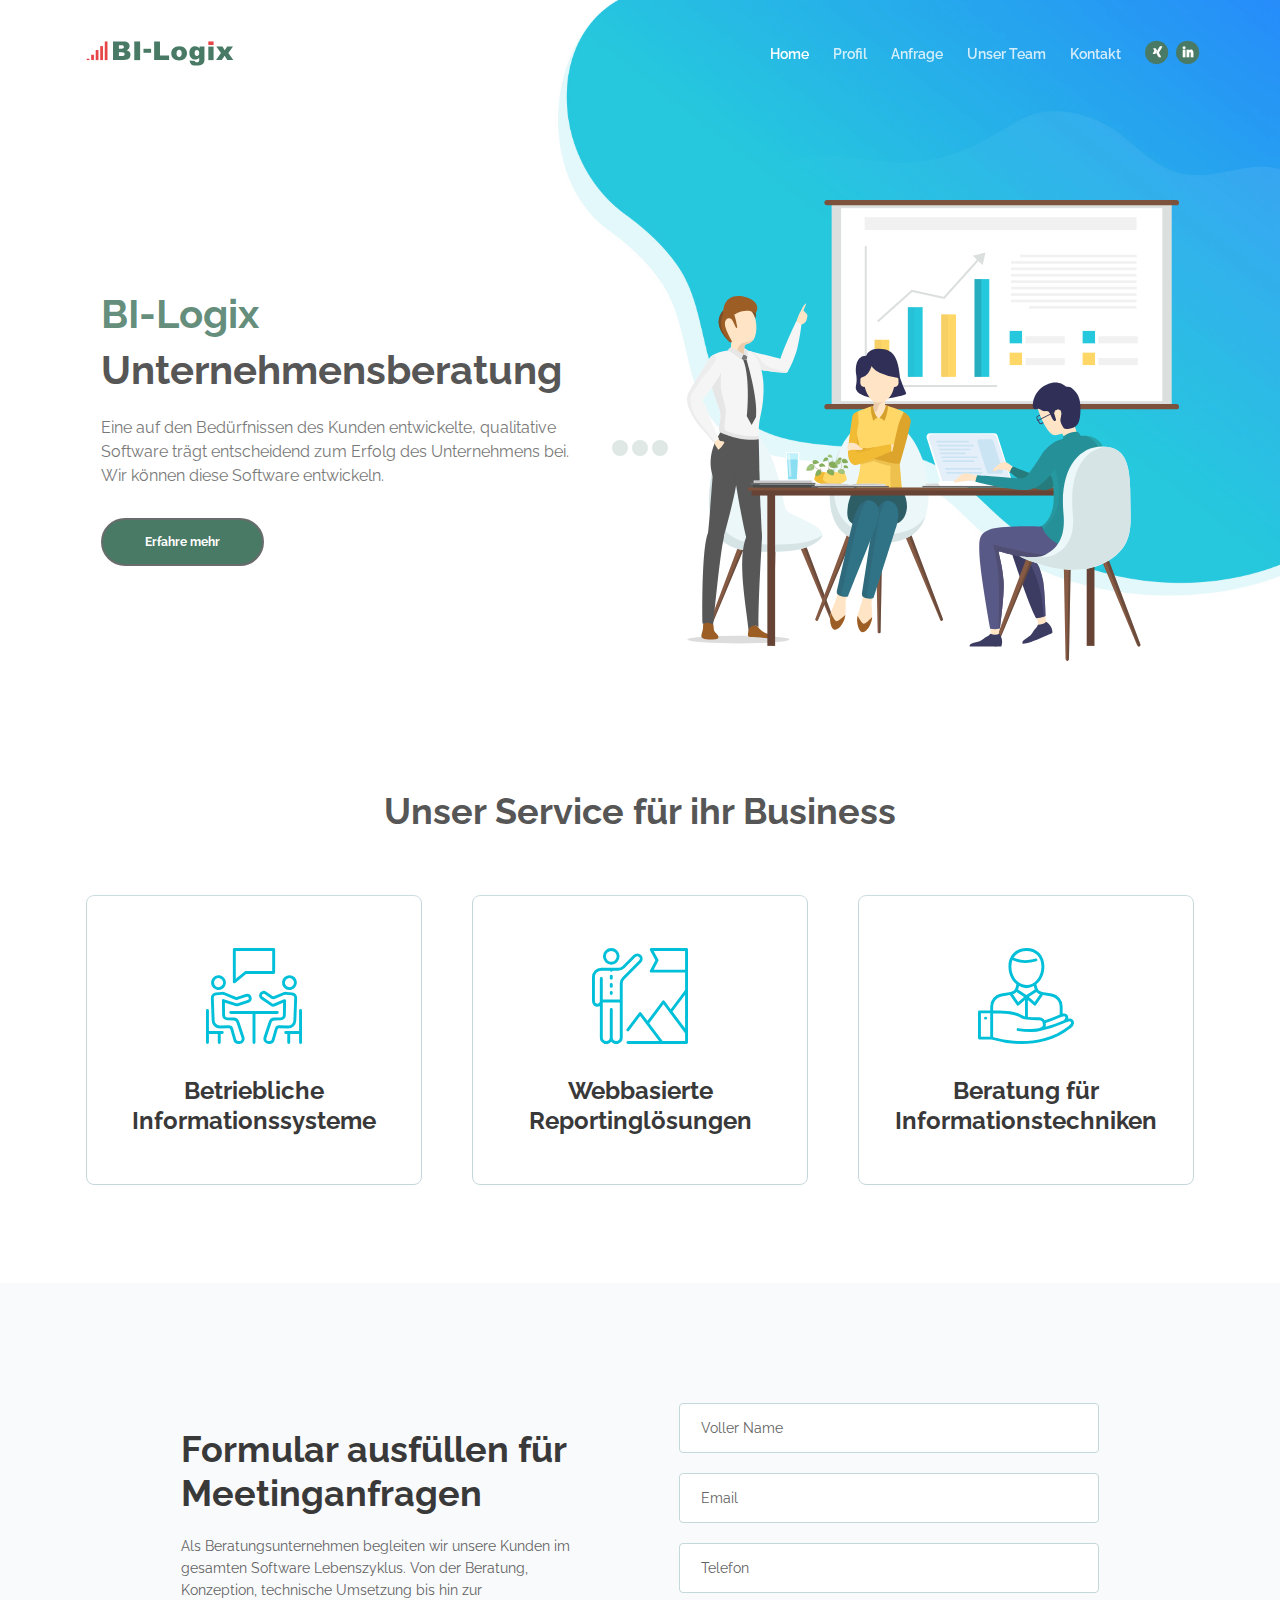
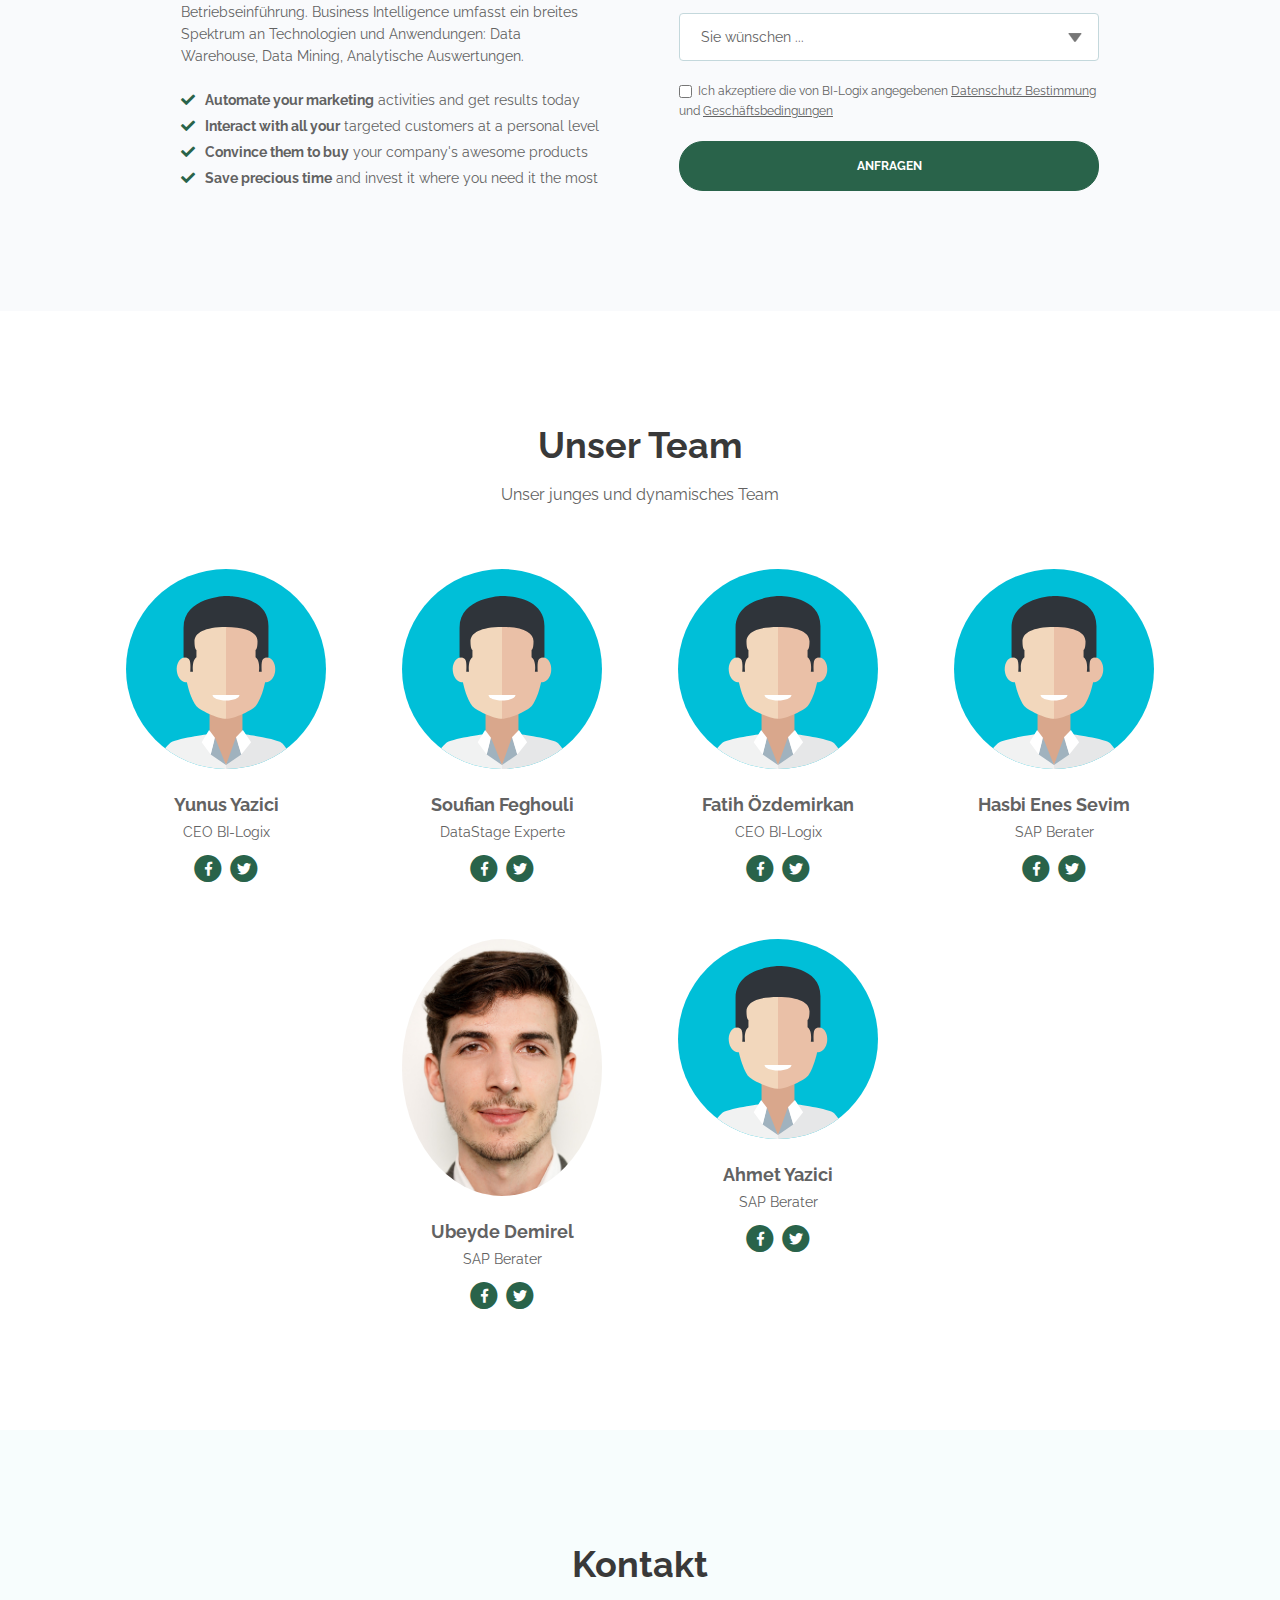
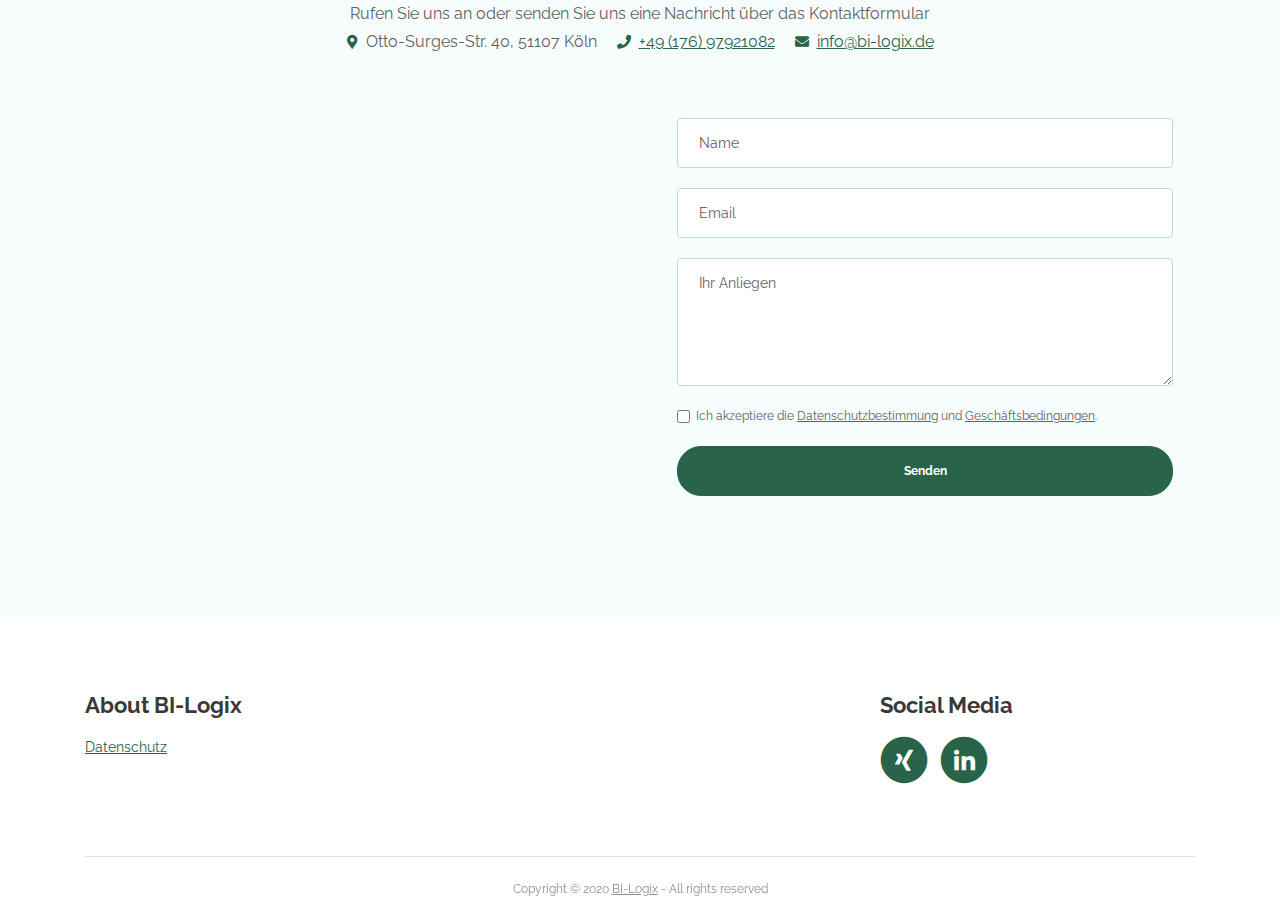
<file: index.html>
<!DOCTYPE html>
<html lang="en">
<head>
    <meta charset="utf-8">
    <meta name="viewport" content="width=device-width, initial-scale=1, shrink-to-fit=no">
    
    <!-- Global site tag (gtag.js) - Google Analytics -->
    <script async src="https://www.googletagmanager.com/gtag/js?id=UA-156676501-1"></script>
    <script>
        window.dataLayer = window.dataLayer || [];
        function gtag(){dataLayer.push(arguments);}
        gtag('js', new Date());

        gtag('config', 'UA-156676501-1');
    </script>


    <!-- SEO Meta Tags -->
    <meta name="description" content="Create a stylish landing page for your business startup and get leads for the offered services with this HTML landing page template.">
    <meta name="author" content="Inovatik">

    <!-- OG Meta Tags to improve the way the post looks when you share the page on LinkedIn, Facebook, Google+ -->
	<meta property="og:site_name" content="" /> <!-- website name -->
	<meta property="og:site" content="" /> <!-- website link -->
	<meta property="og:title" content=""/> <!-- title shown in the actual shared post -->
	<meta property="og:description" content="" /> <!-- description shown in the actual shared post -->
	<meta property="og:image" content="" /> <!-- image link, make sure it's jpg -->
	<meta property="og:url" content="" /> <!-- where do you want your post to link to -->
	<meta property="og:type" content="article" />

    <!-- Website Title -->
    <title>BI-Logix</title>
    
    <!-- Styles -->
    <link href="https://fonts.googleapis.com/css?family=Raleway:400,400i,600,700,700i&amp;subset=latin-ext" rel="stylesheet">
    <link href="css/bootstrap.css" rel="stylesheet">
    <link href="css/fontawesome-all.css" rel="stylesheet">
    <link href="css/swiper.css" rel="stylesheet">
	<link href="css/magnific-popup.css" rel="stylesheet">
	<link href="css/styles.css" rel="stylesheet">
	
    <!-- Favicon  
     <link rel="icon" href="images/favicon.png">-->
   
</head>
<body data-spy="scroll" data-target=".fixed-top">
    
    <!-- Preloader -->
	<div class="spinner-wrapper">
        <div class="spinner">
            <div class="bounce1"></div>
            <div class="bounce2"></div>
            <div class="bounce3"></div>
        </div>
    </div>
    <!-- end of preloader -->
    

    <!-- Navigation -->
    <nav class="navbar navbar-expand-lg navbar-dark navbar-custom fixed-top">
        <!-- Text Logo - Use this if you don't have a graphic logo -->
        <!-- <a class="navbar-brand logo-text page-scroll" href="index.html">Evolo</a> -->

        <!-- Image Logo -->
        <a class="navbar-brand logo-image" href="index.html"><img src="images/logo.svg" alt="alternative"></a>
        
        <!-- Mobile Menu Toggle Button -->
        <button class="navbar-toggler" type="button" data-toggle="collapse" data-target="#navbarsExampleDefault" aria-controls="navbarsExampleDefault" aria-expanded="false" aria-label="Toggle navigation">
            <span class="navbar-toggler-awesome fas fa-bars"></span>
            <span class="navbar-toggler-awesome fas fa-times"></span>
        </button>
        <!-- end of mobile menu toggle button -->

        <div class="collapse navbar-collapse" id="navbarsExampleDefault">
            <ul class="navbar-nav ml-auto">
                <li class="nav-item">
                    <a class="nav-link page-scroll" href="#header">Home <span class="sr-only">(current)</span></a>
                </li>
                <li class="nav-item">
                    <a class="nav-link page-scroll" href="#profil">Profil</a>
                </li>
                <li class="nav-item">
                    <a class="nav-link page-scroll" href="#anfrage">Anfrage</a>
                </li>

                <!-- Dropdown Menu -->          
                <li class="nav-item ">
                    <a class="nav-link page-scroll" href="#team">Unser Team</a>
                </li>
                <!-- end of dropdown menu -->

                <li class="nav-item">
                    <a class="nav-link page-scroll" href="#kontakt">Kontakt</a>
                </li>
            </ul>
            <span class="nav-item social-icons">
                <span class="fa-stack">
                    <a href="#yourlink">
                        <i class="fas fa-circle fa-stack-2x"></i>
                        <i class="fab fa-xing fa-stack-1x" ></i>
                    </a>
                </span>
                <span class="fa-stack">
                    <a href="https://www.linkedin.com/company/bi-logix/about/">
                        <i class="fas fa-circle fa-stack-2x"></i>
                        <i class="fab fa-linkedin-in fa-stack-1x"></i>
                    </a>
                </span>
            </span>
        </div>
    </nav> <!-- end of navbar -->
    <!-- end of navigation -->


    <!-- Header -->
    <header id="header" class="header">
        <div class="header-content">
            <div class="container">
                <div class="row">
                    <div class="col-lg-6">
                        <div class="text-container">
                            <h1><span class="turquoise">BI-Logix</span> Unternehmensberatung</h1>
                            <p class="p-large">Eine auf den Bedürfnissen des Kunden entwickelte, qualitative Software trägt entscheidend zum Erfolg des Unternehmens bei. Wir können diese Software entwickeln.</p>
                            <a class="btn-solid-lg page-scroll" href="#services">Erfahre mehr</a>
                        </div> <!-- end of text-container -->
                    </div> <!-- end of col -->
                    <div class="col-lg-6">
                        <div class="image-container">
                            <img class="img-fluid" src="images/header-teamwork.svg" alt="alternative">
                        </div> <!-- end of image-container -->
                    </div> <!-- end of col -->
                </div> <!-- end of row -->
            </div> <!-- end of container -->
        </div> <!-- end of header-content -->
    </header> <!-- end of header -->
    <!-- end of header -->

    <!-- Profil -->
    <div id="profil" class="cards-1">
        <div class="container">
            <div class="row">
                <div class="col-lg-12">
                    <h2>Unser Service für ihr Business</h2>
                    <p class="p-heading p-large"></p>
                </div> <!-- end of col -->
            </div> <!-- end of row -->
            <div class="row">
                <div class="col-lg-12">

                    <!-- Card -->
                    <div class="card">
                        <img class="card-image" src="images/services-icon-1.svg" alt="alternative">
                        <div class="card-body">
                            <h4 class="card-title">Betriebliche Informationssysteme</h4>
                            <p></p>
                        </div>
                    </div>
                    <!-- end of card -->

                    <!-- Card -->
                    <div class="card">
                        <img class="card-image" src="images/services-icon-2.svg" alt="alternative">
                        <div class="card-body">
                            <h4 class="card-title">Webbasierte Reportinglösungen</h4>
                            <p></p>
                        </div>
                    </div>
                    <!-- end of card -->

                    <!-- Card -->
                    <div class="card">
                        <img class="card-image" src="images/services-icon-3.svg" alt="alternative">
                        <div class="card-body">
                            <h4 class="card-title">Beratung für Informationstechniken</h4>
                            <p></p>
                        </div>
                    </div>
                    <!-- end of card -->
                    
                </div> <!-- end of col -->
            </div> <!-- end of row -->
        </div> <!-- end of container -->
    </div> <!-- end of cards-1 -->
    <!-- end of profil -->


    

    <!-- Anfrage -->
    <div id="anfrage" class="form-1">
        <div class="container">
            <div class="row">
                <div class="col-lg-6">
                    <div class="text-container">
                        <h2>Formular ausfüllen für Meetinganfragen</h2>
                        <p>Als Beratungsunternehmen begleiten wir unsere Kunden im gesamten Software Lebenszyklus. Von der Beratung, Konzeption, technische Umsetzung bis hin zur Betriebseinführung. Business Intelligence umfasst ein breites Spektrum an Technologien und Anwendungen:
                            Data Warehouse, Data Mining, Analytische Auswertungen. </p>
                        <ul class="list-unstyled li-space-lg">
                            <li class="media">
                                <i class="fas fa-check"></i>
                                <div class="media-body"><strong class="blue">Automate your marketing</strong> activities and get results today</div>
                            </li>
                            <li class="media">
                                <i class="fas fa-check"></i>
                                <div class="media-body"><strong class="blue">Interact with all your</strong> targeted customers at a personal level</div>
                            </li>
                            <li class="media">
                                <i class="fas fa-check"></i>
                                <div class="media-body"><strong class="blue">Convince them to buy</strong> your company's awesome products</div>
                            </li>
                            <li class="media">
                                <i class="fas fa-check"></i>
                                <div class="media-body"><strong class="blue">Save precious time</strong> and invest it where you need it the most</div>
                            </li>
                        </ul>
                    </div> <!-- end of text-container -->
                </div> <!-- end of col -->
                <div class="col-lg-6">

                    <!-- Request Form -->
                    <div class="form-container">
                        <form id="requestForm" data-toggle="validator" data-focus="false">
                            <div class="form-group">
                                <input type="text" class="form-control-input" id="rname" name="rname" required>
                                <label class="label-control" for="rname">Voller Name</label>
                                <div class="help-block with-errors"></div>
                            </div>
                            <div class="form-group">
                                <input type="email" class="form-control-input" id="remail" name="remail" required>
                                <label class="label-control" for="remail">Email</label>
                                <div class="help-block with-errors"></div>
                            </div>
                            <div class="form-group">
                                <input type="text" class="form-control-input" id="rphone" name="rphone" required>
                                <label class="label-control" for="rphone">Telefon</label>
                                <div class="help-block with-errors"></div>
                            </div>
                            <div class="form-group">
                                <select class="form-control-select" id="rselect" required>
                                    <option class="select-option" value="" disabled selected>Sie wünschen ...</option>
                                    <option class="select-option" value="Personal Loan">Informationssysteme</option>
                                    <option class="select-option" value="Car Loan">Reportinglösungen</option>
                                    <option class="select-option" value="House Loan">Beratung</option>
                                </select>
                                <div class="help-block with-errors"></div>
                            </div>
                            <div class="form-group checkbox">
                                <input type="checkbox" id="rterms" value="Agreed-to-Terms" name="rterms" required>Ich akzeptiere die von BI-Logix angegebenen <a href="datenschutz.html">Datenschutz Bestimmung</a> und <a href="terms-conditions.html">Geschäftsbedingungen</a>
                                <div class="help-block with-errors"></div>
                            </div>
                            <div class="form-group">
                                <button type="submit" class="form-control-submit-button">ANFRAGEN</button>
                            </div>
                            <div class="form-message">
                                <div id="rmsgSubmit" class="h3 text-center hidden"></div>
                            </div>
                        </form>
                    </div> <!-- end of form-container -->
                    <!-- end of request form -->

                </div> <!-- end of col -->
            </div> <!-- end of row -->
        </div> <!-- end of container -->
    </div> <!-- end of form-1 -->
    <!-- end of Anfrage -->

    <!-- Team -->
    <div id="team" class="basic-4">
        <div class="container">
            <div class="row">
                <div class="col-lg-12">
                    <h2>Unser Team</h2>
                    <p class="p-heading p-large">Unser junges und dynamisches Team</p>
                </div> <!-- end of col -->
            </div> <!-- end of row -->
            <div class="row">
                <div class="col-xl-12">

                     <!-- Team Member -->
                     <div class="team-member">
                        <div class="image-wrapper">
                            <img class="img-fluid" src="images/team-member-2.svg" alt="alternative">
                        </div> <!-- end of image-wrapper -->
                        <p class="p-large"><strong>Yunus Yazici</strong></p>
                        <p class="job-title">CEO BI-Logix</p>
                        <span class="social-icons">
                            <span class="fa-stack">
                                <a href="#your-link">
                                    <i class="fas fa-circle fa-stack-2x facebook"></i>
                                    <i class="fab fa-facebook-f fa-stack-1x"></i>
                                </a>
                            </span>
                            <span class="fa-stack">
                                <a href="#your-link">
                                    <i class="fas fa-circle fa-stack-2x twitter"></i>
                                    <i class="fab fa-twitter fa-stack-1x"></i>
                                </a>
                            </span>
                        </span> <!-- end of social-icons -->
                    </div> <!-- end of team-member -->
                    <!-- end of team member -->

                     <!-- Team Member -->
                     <div class="team-member">
                        <div class="image-wrapper">
                            <img class="img-fluid" src="images/team-member-2.svg" alt="alternative">
                        </div> <!-- end of image-wrapper -->
                        <p class="p-large"><strong>Soufian Feghouli</strong></p>
                        <p class="job-title">DataStage Experte</p>
                        <span class="social-icons">
                            <span class="fa-stack">
                                <a href="#your-link">
                                    <i class="fas fa-circle fa-stack-2x facebook"></i>
                                    <i class="fab fa-facebook-f fa-stack-1x"></i>
                                </a>
                            </span>
                            <span class="fa-stack">
                                <a href="#your-link">
                                    <i class="fas fa-circle fa-stack-2x twitter"></i>
                                    <i class="fab fa-twitter fa-stack-1x"></i>
                                </a>
                            </span>
                        </span> <!-- end of social-icons -->
                    </div> <!-- end of team-member -->
                    <!-- end of team member -->

                    <!-- Team Member -->
                    <div class="team-member">
                        <div class="image-wrapper">
                            <img class="img-fluid" src="images/team-member-2.svg" alt="alternative">
                        </div> <!-- end of image wrapper -->
                        <p class="p-large"><strong>Fatih Özdemirkan</strong></p>
                        <p class="job-title">CEO BI-Logix</p>
                        <span class="social-icons">
                            <span class="fa-stack">
                                <a href="#your-link">
                                    <i class="fas fa-circle fa-stack-2x facebook"></i>
                                    <i class="fab fa-facebook-f fa-stack-1x"></i>
                                </a>
                            </span>
                            <span class="fa-stack">
                                <a href="#your-link">
                                    <i class="fas fa-circle fa-stack-2x twitter"></i>
                                    <i class="fab fa-twitter fa-stack-1x"></i>
                                </a>
                            </span>
                        </span> <!-- end of social-icons -->
                    </div> <!-- end of team-member -->
                    <!-- end of team member -->

                    <!-- Team Member -->
                    <div class="team-member">
                        <div class="image-wrapper">
                            <img class="img-fluid" src="images/team-member-2.svg" alt="alternative">
                        </div> <!-- end of image wrapper -->
                        <p class="p-large"><strong>Hasbi Enes Sevim</strong></p>
                        <p class="job-title">SAP Berater</p>
                        <span class="social-icons">
                            <span class="fa-stack">
                                <a href="#your-link">
                                    <i class="fas fa-circle fa-stack-2x facebook"></i>
                                    <i class="fab fa-facebook-f fa-stack-1x"></i>
                                </a>
                            </span>
                            <span class="fa-stack">
                                <a href="#your-link">
                                    <i class="fas fa-circle fa-stack-2x twitter"></i>
                                    <i class="fab fa-twitter fa-stack-1x"></i>
                                </a>
                            </span>
                        </span> <!-- end of social-icons -->
                    </div> <!-- end of team-member -->
                    <!-- end of team member -->

                    <!-- Team Member -->
                    <div class="team-member">
                        <div class="image-wrapper">
                            <img class="img-fluid" src="images/foto_ubi.jpg" alt="alternative">
                        </div> <!-- end of image wrapper -->
                        <p class="p-large"><strong>Ubeyde Demirel</strong></p>
                        <p class="job-title">SAP Berater</p>
                        <span class="social-icons">
                            <span class="fa-stack">
                                <a href="#your-link">
                                    <i class="fas fa-circle fa-stack-2x facebook"></i>
                                    <i class="fab fa-facebook-f fa-stack-1x"></i>
                                </a>
                            </span>
                            <span class="fa-stack">
                                <a href="#your-link">
                                    <i class="fas fa-circle fa-stack-2x twitter"></i>
                                    <i class="fab fa-twitter fa-stack-1x"></i>
                                </a>
                            </span>
                        </span> <!-- end of social-icons -->
                    </div> <!-- end of team-member -->
                    <!-- end of team member -->

                    <!-- Team Member -->
                    <div class="team-member">
                        <div class="image-wrapper">
                            <img class="img-fluid" src="images/team-member-2.svg" alt="alternative">
                        </div> <!-- end of image wrapper -->
                        <p class="p-large"><strong>Ahmet Yazici</strong></p>
                        <p class="job-title">SAP Berater</p>
                        <span class="social-icons">
                            <span class="fa-stack">
                                <a href="#your-link">
                                    <i class="fas fa-circle fa-stack-2x facebook"></i>
                                    <i class="fab fa-facebook-f fa-stack-1x"></i>
                                </a>
                            </span>
                            <span class="fa-stack">
                                <a href="#your-link">
                                    <i class="fas fa-circle fa-stack-2x twitter"></i>
                                    <i class="fab fa-twitter fa-stack-1x"></i>
                                </a>
                            </span>
                        </span> <!-- end of social-icons -->
                    </div> <!-- end of team-member -->
                    <!-- end of team member -->

                </div> <!-- end of col -->
            </div> <!-- end of row -->
        </div> <!-- end of container -->
    </div> <!-- end of basic-4 -->
    <!-- end of Team -->

    <!-- Contact -->
    <div id="kontakt" class="form-2">
        <div class="container">
            <div class="row">
                <div class="col-lg-12">
                    <h2>Kontakt</h2>
                    <ul class="list-unstyled li-space-lg">
                        <li class="address">Rufen Sie uns an oder senden Sie uns eine Nachricht über das Kontaktformular</li>
                        <li><i class="fas fa-map-marker-alt"></i>Otto-Surges-Str. 40, 51107 Köln</li>
                        <li><i class="fas fa-phone"></i><a class="turquoise" href="tel:004917697921082">+49 (176) 97921082</a></li>
                        <li><i class="fas fa-envelope"></i><a class="turquoise" href="mailto:info@bi-logix.de">info@bi-logix.de</a></li>
                    </ul>
                </div> <!-- end of col -->
            </div> <!-- end of row -->
            <div class="row">
                <div class="col-lg-6">
                    <div class="map-responsive">
                        <iframe src="https://www.google.com/maps/embed?pb=!1m18!1m12!1m3!1d2514.7414304883364!2d7.05037131612556!3d50.9284999795442!2m3!1f0!2f0!3f0!3m2!1i1024!2i768!4f13.1!3m3!1m2!1s0x47bf27abc367d607%3A0xa41e023f9b7572a3!2sBI-Logix%20GbR!5e0!3m2!1sde!2sde!4v1578964686098!5m2!1sde!2sde" allowfullscreen=""></iframe>
                    </div>
                </div> <!-- end of col -->
                <div class="col-lg-6">
                    
                    <!-- Contact Form -->
                    <form id="contactForm" data-toggle="validator" data-focus="false">
                        <div class="form-group">
                            <input type="text" class="form-control-input" id="cname" required>
                            <label class="label-control" for="cname">Name</label>
                            <div class="help-block with-errors"></div>
                        </div>
                        <div class="form-group">
                            <input type="email" class="form-control-input" id="cemail" required>
                            <label class="label-control" for="cemail">Email</label>
                            <div class="help-block with-errors"></div>
                        </div>
                        <div class="form-group">
                            <textarea class="form-control-textarea" id="cmessage" required></textarea>
                            <label class="label-control" for="cmessage">Ihr Anliegen</label>
                            <div class="help-block with-errors"></div>
                        </div>
                        <div class="form-group checkbox">
                            <input type="checkbox" id="cterms" value="Agreed-to-Terms" required>Ich akzeptiere die <a href="datenschutz.html">Datenschutzbestimmung</a> und <a href="terms-conditions.html">Geschäftsbedingungen</a>. 
                            <div class="help-block with-errors"></div>
                        </div>
                        <div class="form-group">
                            <button type="submit" class="form-control-submit-button">Senden</button>
                        </div>
                        <div class="form-message">
                            <div id="cmsgSubmit" class="h3 text-center hidden"></div>
                        </div>
                    </form>
                    <!-- end of contact form -->

                </div> <!-- end of col -->
            </div> <!-- end of row -->
        </div> <!-- end of container -->
    </div> <!-- end of form-2 -->
    <!-- end of contact -->


    <!-- Footer -->
    <div class="footer">
        <div class="container">
            <div class="row">
                <div class="col-md-4">
                    <div class="footer-col">
                        <h4>About BI-Logix</h4>
                        <a class="turquoise" href="datenschutz.html">Datenschutz</a>
                        <p></p>
                    </div>
                </div> <!-- end of col -->
                <div class="col-md-4">
                    <div class="footer-col middle">   
                    </div>
                </div> <!-- end of col -->
                <div class="col-md-4">
                    <div class="footer-col last">
                        <h4>Social Media</h4>
                        <span class="fa-stack">
                            <a href="#yourlink">
                                <i class="fas fa-circle fa-stack-2x"></i>
                                <i class="fab fa-xing fa-stack-1x" ></i>
                            </a>
                        </span>
                        <span class="fa-stack">
                            <a href="https://www.linkedin.com/company/bi-logix/about/">
                                <i class="fas fa-circle fa-stack-2x"></i>
                                <i class="fab fa-linkedin-in fa-stack-1x"></i>
                            </a>
                        </span>
                    </div> 
                </div> <!-- end of col -->
            </div> <!-- end of row -->
        </div> <!-- end of container -->
    </div> <!-- end of footer -->  
    <!-- end of footer -->


    <!-- Copyright -->
    <div class="copyright">
        <div class="container">
            <div class="row">
                <div class="col-lg-12">
                    <p class="p-small">Copyright © 2020 <a href="https://bi-logix.com">BI-Logix</a> - All rights reserved</p>
                </div> <!-- end of col -->
            </div> <!-- enf of row -->
        </div> <!-- end of container -->
    </div> <!-- end of copyright --> 
    <!-- end of copyright -->
    
    	
    <!-- Scripts -->
    <script src="js/jquery.min.js"></script> <!-- jQuery for Bootstrap's JavaScript plugins -->
    <script src="js/popper.min.js"></script> <!-- Popper tooltip library for Bootstrap -->
    <script src="js/bootstrap.min.js"></script> <!-- Bootstrap framework -->
    <script src="js/jquery.easing.min.js"></script> <!-- jQuery Easing for smooth scrolling between anchors -->
    <script src="js/swiper.min.js"></script> <!-- Swiper for image and text sliders -->
    <script src="js/jquery.magnific-popup.js"></script> <!-- Magnific Popup for lightboxes -->
    <script src="js/validator.min.js"></script> <!-- Validator.js - Bootstrap plugin that validates forms -->
    <script src="js/scripts.js"></script> <!-- Custom scripts -->
</body>
</html>
</file>
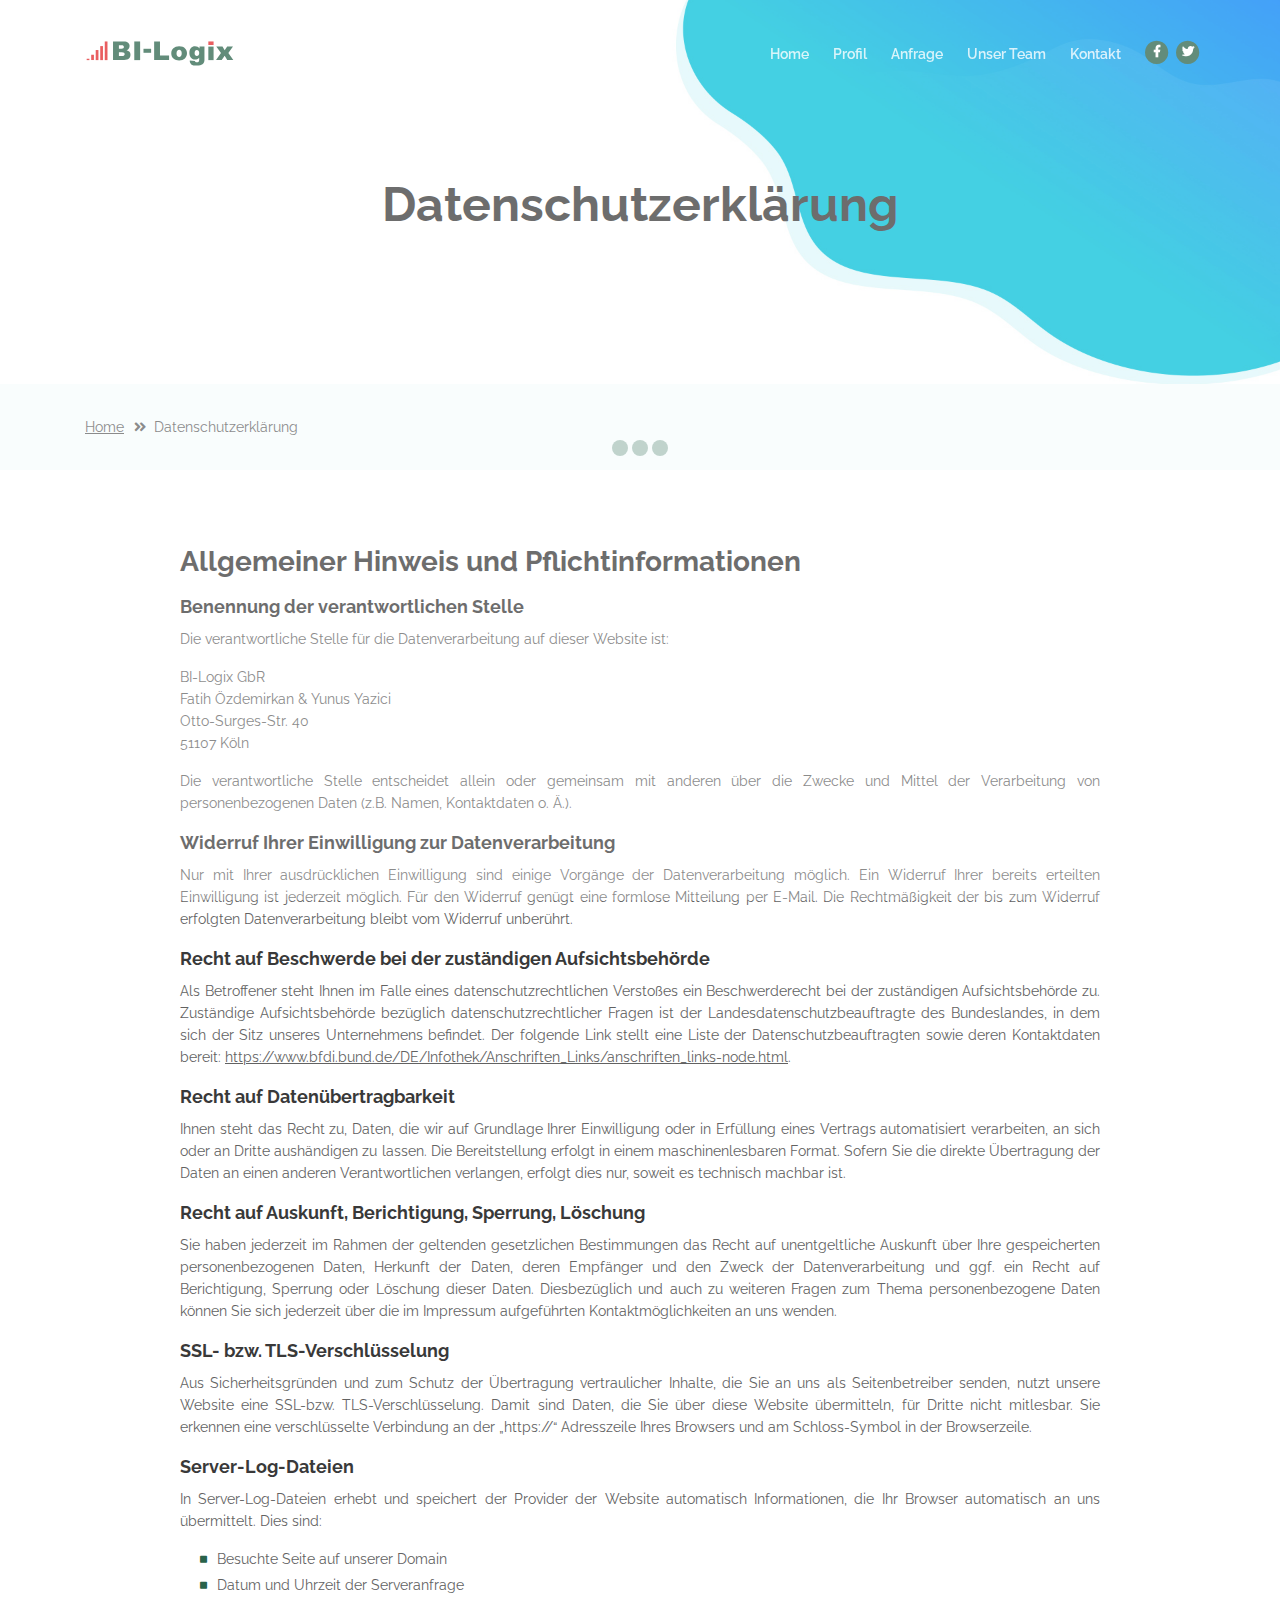
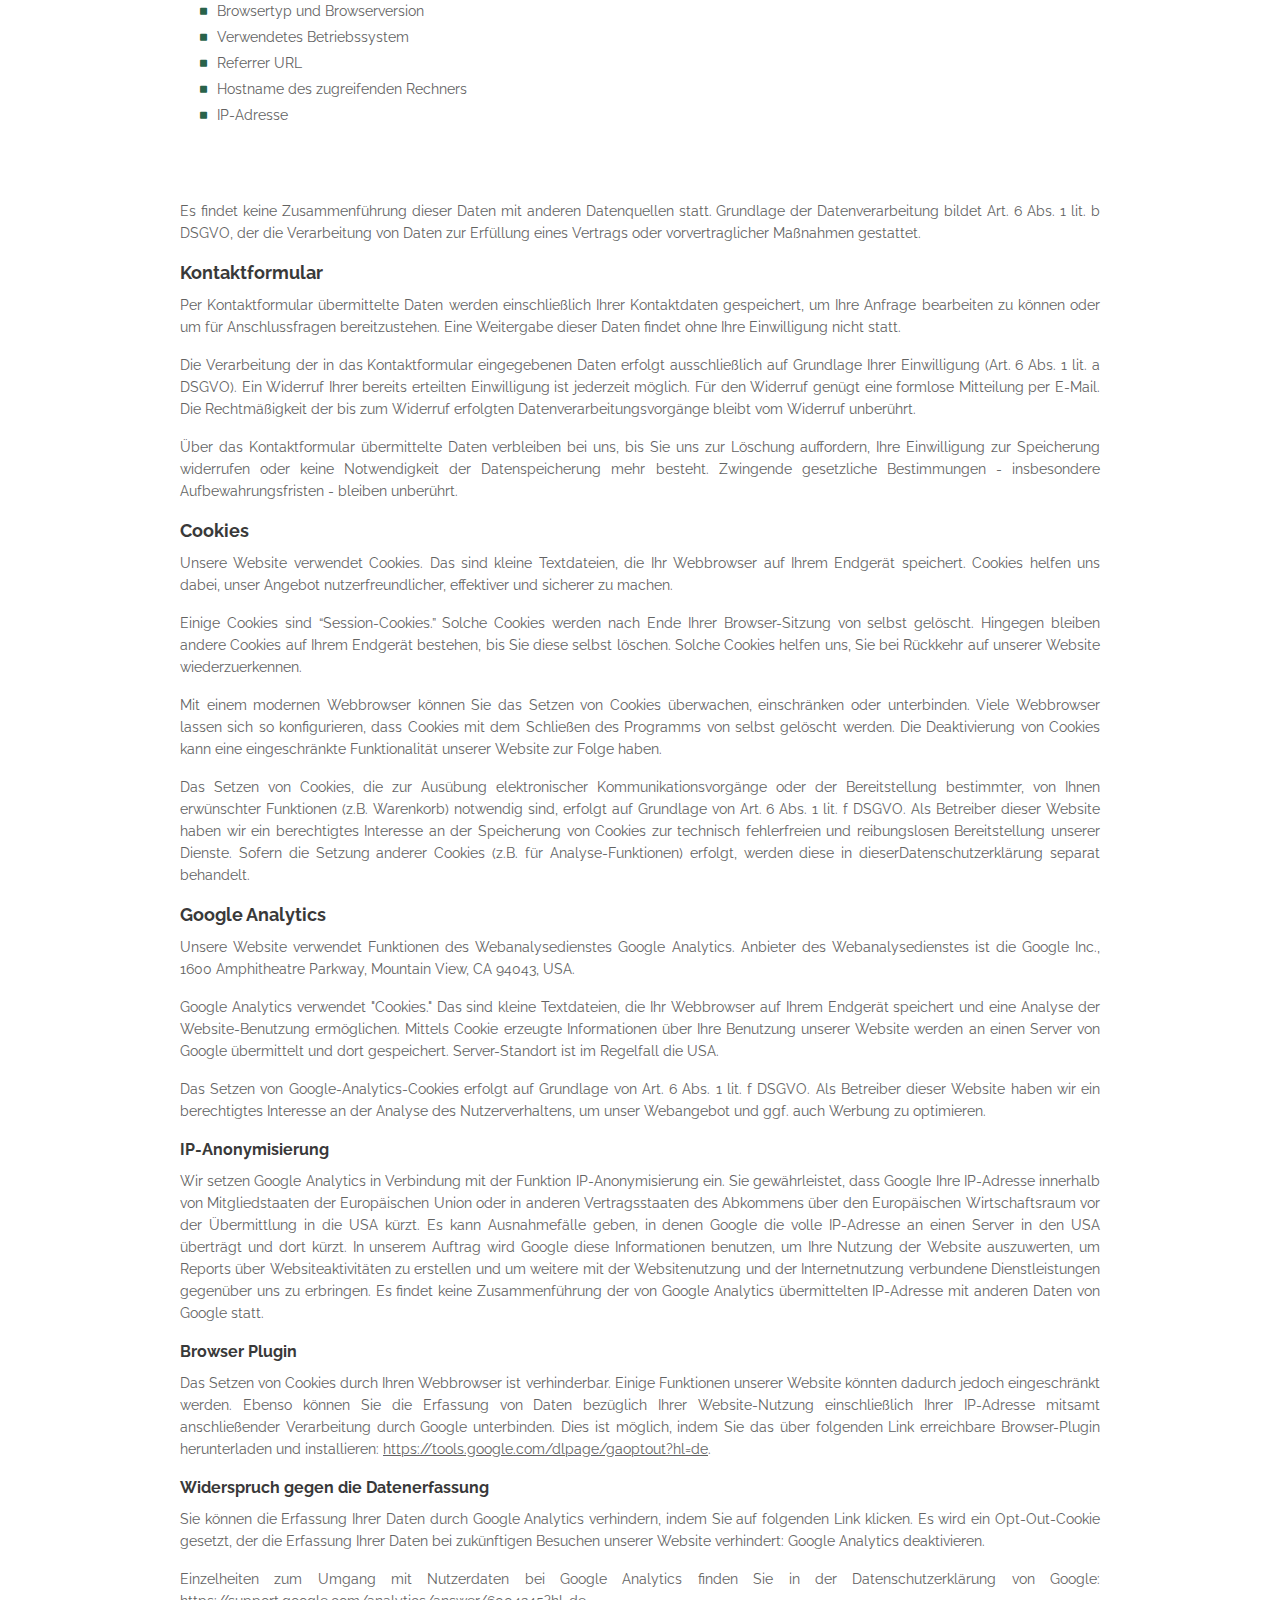
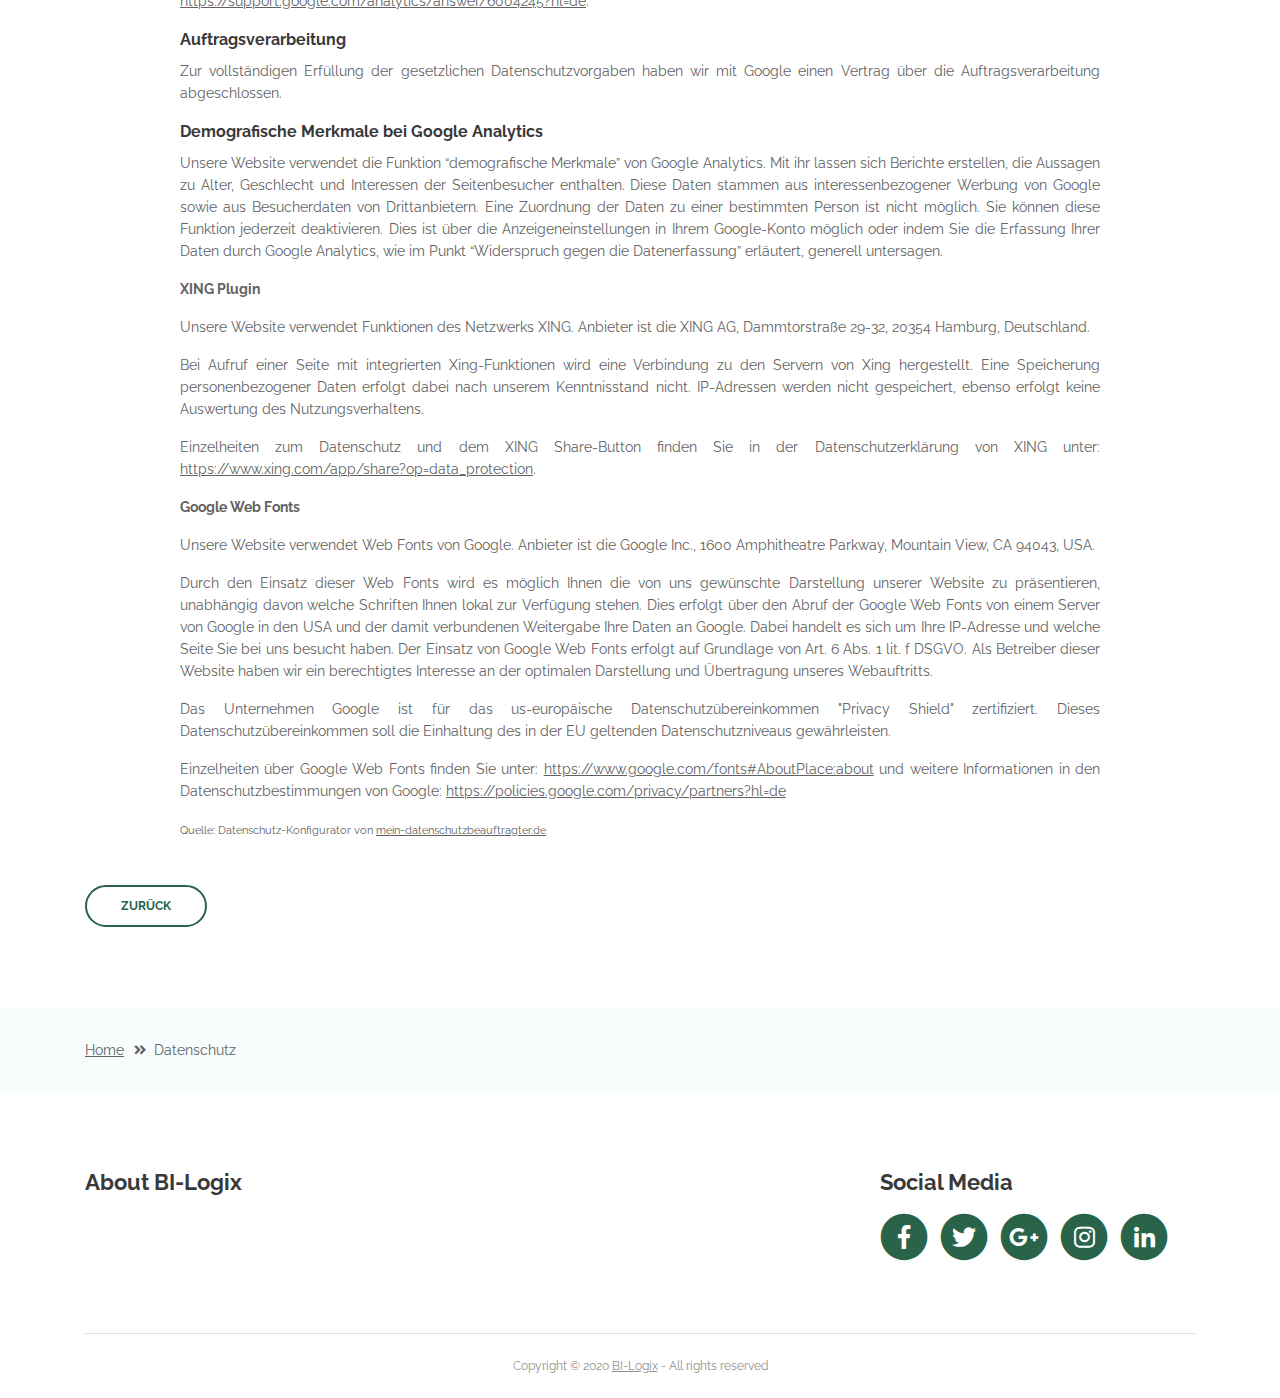
<file: datenschutz.html>
<!DOCTYPE html>
<html lang="en">
<head>
    <meta charset="utf-8">
    <meta name="viewport" content="width=device-width, initial-scale=1, shrink-to-fit=no">
    
    <!-- SEO Meta Tags -->
    <meta name="description" content="Create a stylish landing page for your business startup and get leads for the offered services with this HTML landing page template.">
    <meta name="author" content="Inovatik">

    <!-- OG Meta Tags to improve the way the post looks when you share the page on LinkedIn, Facebook, Google+ -->
	<meta property="og:site_name" content="" /> <!-- website name -->
	<meta property="og:site" content="" /> <!-- website link -->
	<meta property="og:title" content=""/> <!-- title shown in the actual shared post -->
	<meta property="og:description" content="" /> <!-- description shown in the actual shared post -->
	<meta property="og:image" content="" /> <!-- image link, make sure it's jpg -->
	<meta property="og:url" content="" /> <!-- where do you want your post to link to -->
	<meta property="og:type" content="article" />

    <!-- Website Title -->
    <title>Datenschutz - BI-Logix</title>
    
    <!-- Styles -->
    <link href="https://fonts.googleapis.com/css?family=Raleway:400,400i,600,700,700i&amp;subset=latin-ext" rel="stylesheet">
    <link href="css/bootstrap.css" rel="stylesheet">
    <link href="css/fontawesome-all.css" rel="stylesheet">
    <link href="css/swiper.css" rel="stylesheet">
	<link href="css/magnific-popup.css" rel="stylesheet">
    <link href="css/styles.css" rel="stylesheet">
	
	<!-- Favicon  -->
    <link rel="icon" href="images/favicon.png">
</head>
<body data-spy="scroll" data-target=".fixed-top">
    
    <!-- Preloader -->
	<div class="spinner-wrapper">
        <div class="spinner">
            <div class="bounce1"></div>
            <div class="bounce2"></div>
            <div class="bounce3"></div>
        </div>
    </div>
    <!-- end of preloader -->
    

<!-- Navigation -->
<nav class="navbar navbar-expand-lg navbar-dark navbar-custom fixed-top">
    <!-- Text Logo - Use this if you don't have a graphic logo -->
    <!-- <a class="navbar-brand logo-text page-scroll" href="index.html">Evolo</a> -->

    <!-- Image Logo -->
    <a class="navbar-brand logo-image" href="index.html"><img src="images/logo.svg" alt="alternative"></a>
    
    <!-- Mobile Menu Toggle Button -->
    <button class="navbar-toggler" type="button" data-toggle="collapse" data-target="#navbarsExampleDefault" aria-controls="navbarsExampleDefault" aria-expanded="false" aria-label="Toggle navigation">
        <span class="navbar-toggler-awesome fas fa-bars"></span>
        <span class="navbar-toggler-awesome fas fa-times"></span>
    </button>
    <!-- end of mobile menu toggle button -->

    <div class="collapse navbar-collapse" id="navbarsExampleDefault">
        <ul class="navbar-nav ml-auto">
            <li class="nav-item">
                <a class="nav-link page-scroll" href="index.html#header">Home <span class="sr-only">(current)</span></a>
            </li>
            <li class="nav-item">
                <a class="nav-link page-scroll" href="index.html#profil">Profil</a>
            </li>
            <li class="nav-item">
                <a class="nav-link page-scroll" href="index.html#anfrage">Anfrage</a>
            </li>

            <!-- Dropdown Menu -->          
            <li class="nav-item ">
                <a class="nav-link page-scroll" href="index.html#team">Unser Team</a>
            </li>
            <!-- end of dropdown menu -->

            <li class="nav-item">
                <a class="nav-link page-scroll" href="index.html#kontakt">Kontakt</a>
            </li>
        </ul>
        <span class="nav-item social-icons">
            <span class="fa-stack">
                <a href="#your-link">
                    <i class="fas fa-circle fa-stack-2x facebook"></i>
                    <i class="fab fa-facebook-f fa-stack-1x"></i>
                </a>
            </span>
            <span class="fa-stack">
                <a href="#your-link">
                    <i class="fas fa-circle fa-stack-2x twitter"></i>
                    <i class="fab fa-twitter fa-stack-1x"></i>
                </a>
            </span>
        </span>
    </div>
</nav> <!-- end of navbar -->
<!-- end of navigation -->


    <!-- Header -->
    <header id="header" class="ex-header">
        <div class="container">
            <div class="row">
                <div class="col-md-12">
                    <h1>Datenschutzerklärung</h1>
                </div> <!-- end of col -->
            </div> <!-- end of row -->
        </div> <!-- end of container -->
    </header> <!-- end of ex-header -->
    <!-- end of header -->


    <!-- Breadcrumbs -->
    <div class="ex-basic-1">
        <div class="container">
            <div class="row">
                <div class="col-lg-12">
                    <div class="breadcrumbs">
                        <a href="index.html">Home</a><i class="fa fa-angle-double-right"></i><span>Datenschutzerklärung</span>
                    </div> <!-- end of breadcrumbs -->
                </div> <!-- end of col -->
            </div> <!-- end of row -->
        </div> <!-- end of container -->
    </div> <!-- end of ex-basic-1 -->
    <!-- end of breadcrumbs -->


    <!-- Privacy Content -->                        
    <div class="ex-basic-2">
        <div class="container">
            <div class="row">
                <div class="col-lg-10 offset-lg-1">
                    <div class="text-container">
                        <h3>Allgemeiner Hinweis und Pflichtinformationen</h3>
                        <h5>Benennung der verantwortlichen Stelle</h5>
                        <p>Die verantwortliche Stelle für die Datenverarbeitung auf dieser Website ist:</p>
                        <p class="text-justify"><span id="s3-t-firma">BI-Logix GbR</span><br><span id="s3-t-ansprechpartner">Fatih Özdemirkan & Yunus Yazici</span><br><span id="s3-t-strasse">Otto-Surges-Str. 40</span><br><span id="s3-t-plz">51107</span> <span id="s3-t-ort">Köln</span></p><p></p>
                        <p class="text-justify">Die verantwortliche Stelle entscheidet allein oder gemeinsam mit anderen über die Zwecke und Mittel der Verarbeitung von personenbezogenen Daten (z.B. Namen, Kontaktdaten o. Ä.).</p>
                        <h5>Widerruf Ihrer Einwilligung zur Datenverarbeitung</h5>
                        <p class="text-justify">Nur mit Ihrer ausdrücklichen Einwilligung sind einige Vorgänge der Datenverarbeitung möglich. Ein Widerruf Ihrer bereits erteilten Einwilligung ist jederzeit möglich. Für den Widerruf genügt eine formlose Mitteilung per E-Mail. Die Rechtmäßigkeit der bis zum Widerruf erfolgten Datenverarbeitung bleibt vom Widerruf unberührt.</p>
                        <h5>Recht auf Beschwerde bei der zuständigen Aufsichtsbehörde</h5>
                        <p class="text-justify">Als Betroffener steht Ihnen im Falle eines datenschutzrechtlichen Verstoßes ein Beschwerderecht bei der zuständigen Aufsichtsbehörde zu. Zuständige Aufsichtsbehörde bezüglich datenschutzrechtlicher 
                            Fragen ist der Landesdatenschutzbeauftragte des Bundeslandes, in dem sich der Sitz unseres Unternehmens befindet. Der folgende Link stellt eine Liste der Datenschutzbeauftragten sowie deren Kontaktdaten bereit: 
                            <a href="https://www.bfdi.bund.de/DE/Infothek/Anschriften_Links/anschriften_links-node.html" target="_blank">https://www.bfdi.bund.de/DE/Infothek/Anschriften_Links/anschriften_links-node.html</a>.
                        </p>
                        <h5>Recht auf Datenübertragbarkeit</h5>
                        <p class="text-justify">Ihnen steht das Recht zu, Daten, die wir auf Grundlage Ihrer Einwilligung oder in Erfüllung eines Vertrags automatisiert verarbeiten, an sich oder an Dritte aushändigen zu lassen. 
                            Die Bereitstellung erfolgt in einem maschinenlesbaren Format. Sofern Sie die direkte Übertragung der Daten an einen anderen Verantwortlichen verlangen, 
                            erfolgt dies nur, soweit es technisch machbar ist.
                        </p>
                        <h5>Recht auf Auskunft, Berichtigung, Sperrung, Löschung</h5>
                        <p class="text-justify">Sie haben jederzeit im Rahmen der geltenden gesetzlichen Bestimmungen das Recht auf unentgeltliche Auskunft über Ihre gespeicherten personenbezogenen Daten,
                             Herkunft der Daten, deren Empfänger und den Zweck der Datenverarbeitung und ggf. ein Recht auf Berichtigung,
                              Sperrung oder Löschung dieser Daten. Diesbezüglich und auch zu weiteren Fragen zum Thema personenbezogene Daten können Sie sich jederzeit über die im Impressum
                               aufgeführten Kontaktmöglichkeiten an uns wenden.
                        </p>
                        <h5>SSL- bzw. TLS-Verschlüsselung</h5>
                        <p class="text-justify">Aus Sicherheitsgründen und zum Schutz der Übertragung vertraulicher Inhalte, die Sie an uns als Seitenbetreiber senden, nutzt unsere Website eine SSL-bzw. TLS-Verschlüsselung.
                             Damit sind Daten, die Sie über diese Website übermitteln, für Dritte nicht mitlesbar. Sie erkennen eine verschlüsselte Verbindung an der „https://“ Adresszeile Ihres Browsers
                              und am Schloss-Symbol in der Browserzeile.
                        </p>                    
                        <h5>Server-Log-Dateien</h5>
                        <p class="text-justify">In Server-Log-Dateien erhebt und speichert der Provider der Website automatisch Informationen, die Ihr Browser automatisch an uns übermittelt. Dies sind:</p>
                        <div class="row">
                            <div class="col-md-12">
                                <ul class="list-unstyled li-space-lg indent">
                                    <li class="media">
                                        <i class="fas fa-square"></i>
                                        <div class="media-body">Besuchte Seite auf unserer Domain</div>
                                    </li>
                                    <li class="media">
                                        <i class="fas fa-square"></i>
                                        <div class="media-body">Datum und Uhrzeit der Serveranfrage</div>
                                    </li>
                                    <li class="media">
                                        <i class="fas fa-square"></i>
                                        <div class="media-body">Browsertyp und Browserversion</div>
                                    </li>
                                    <li class="media">
                                        <i class="fas fa-square"></i>
                                        <div class="media-body">Verwendetes Betriebssystem</div>
                                    </li>
                                    <li class="media">
                                        <i class="fas fa-square"></i>
                                        <div class="media-body">Referrer URL</div>
                                    </li>
                                    <li class="media">
                                        <i class="fas fa-square"></i>
                                        <div class="media-body">Hostname des zugreifenden Rechners</div>
                                    </li>
                                    <li class="media">
                                        <i class="fas fa-square"></i>
                                        <div class="media-body">IP-Adresse</div>
                                    </li>
                                </ul>
                            </div> <!-- end of col -->
                        </div> <!-- end of row -->
                    </div> <!-- end of text-container-->
                    <p class="text-justify">Es findet keine Zusammenführung dieser Daten mit anderen Datenquellen statt. Grundlage der Datenverarbeitung bildet Art. 6 Abs. 1 lit. b DSGVO,
                        der die Verarbeitung von Daten zur Erfüllung eines Vertrags oder vorvertraglicher Maßnahmen gestattet.</p>

                    <h5>Kontaktformular</h5>
                    <p class="text-justify">Per Kontaktformular übermittelte Daten werden einschließlich Ihrer Kontaktdaten gespeichert, um Ihre Anfrage bearbeiten zu können oder um für Anschlussfragen bereitzustehen. 
                        Eine Weitergabe dieser Daten findet ohne Ihre Einwilligung nicht statt.</p>
                    <p class="text-justify">Die Verarbeitung der in das Kontaktformular eingegebenen Daten erfolgt ausschließlich auf Grundlage Ihrer Einwilligung 
                        (Art. 6 Abs. 1 lit. a DSGVO). Ein Widerruf Ihrer bereits erteilten Einwilligung ist jederzeit möglich. Für den Widerruf genügt eine formlose Mitteilung per E-Mail.
                         Die Rechtmäßigkeit der bis zum Widerruf erfolgten Datenverarbeitungsvorgänge bleibt vom Widerruf unberührt.</p>
                    <p class="text-justify">Über das Kontaktformular übermittelte Daten verbleiben bei uns, bis Sie uns zur Löschung auffordern, Ihre Einwilligung zur Speicherung widerrufen oder keine Notwendigkeit
                         der Datenspeicherung mehr besteht. Zwingende gesetzliche Bestimmungen - insbesondere Aufbewahrungsfristen - bleiben unberührt.
                    </p>
                    <h5>Cookies</h5>
                    <p class="text-justify">Unsere Website verwendet Cookies. Das sind kleine Textdateien, die Ihr Webbrowser auf Ihrem Endgerät speichert. Cookies helfen uns dabei,
                         unser Angebot nutzerfreundlicher, effektiver und sicherer zu machen. </p>
                    <p class="text-justify">Einige Cookies sind “Session-Cookies.” Solche Cookies werden nach Ende Ihrer Browser-Sitzung von selbst gelöscht. Hingegen bleiben andere Cookies auf Ihrem Endgerät bestehen,
                         bis Sie diese selbst löschen. Solche Cookies helfen uns, Sie bei Rückkehr auf
                        unserer Website wiederzuerkennen.
                    </p>
                    <p class="text-justify">Mit einem modernen Webbrowser können Sie das Setzen von Cookies überwachen, einschränken oder unterbinden. Viele Webbrowser lassen sich so konfigurieren, dass Cookies mit dem Schließen des Programms von selbst gelöscht werden. Die Deaktivierung von Cookies
                        kann eine eingeschränkte Funktionalität unserer Website zur Folge haben.
                    </p>
                    <p class="text-justify">Das Setzen von Cookies, die zur Ausübung elektronischer Kommunikationsvorgänge oder der Bereitstellung bestimmter, von Ihnen erwünschter Funktionen (z.B. Warenkorb) notwendig sind,
                         erfolgt auf Grundlage von Art. 6 Abs. 1 lit. f DSGVO. Als Betreiber dieser Website haben wir ein berechtigtes Interesse an der Speicherung von Cookies zur technisch fehlerfreien und
                          reibungslosen Bereitstellung unserer Dienste. Sofern die Setzung anderer Cookies (z.B. für Analyse-Funktionen) erfolgt, werden diese in dieserDatenschutzerklärung separat behandelt.
                    </p>
                    <h5>Google Analytics</h5>
                    <p class="text-justify">Unsere Website verwendet Funktionen des Webanalysedienstes Google Analytics. Anbieter des Webanalysedienstes ist die Google Inc., 1600 Amphitheatre Parkway, Mountain View, CA 94043, USA.</p>
                    <p class="text-justify">Google Analytics verwendet "Cookies." Das sind kleine Textdateien, die Ihr Webbrowser auf Ihrem Endgerät speichert und eine Analyse der Website-Benutzung ermöglichen.
                         Mittels Cookie erzeugte Informationen über Ihre Benutzung unserer Website werden an einen Server von Google übermittelt und dort gespeichert. Server-Standort ist im Regelfall die USA.
                    </p>
                    <p class="text-justify">Das Setzen von Google-Analytics-Cookies erfolgt auf Grundlage von Art. 6 Abs. 1 lit. f DSGVO. Als Betreiber dieser Website haben wir  ein berechtigtes Interesse an der Analyse 
                        des Nutzerverhaltens, um unser Webangebot und ggf. auch Werbung zu optimieren.
                    </p>
                    <h6>IP-Anonymisierung</h6>
                    <p class="text-justify">Wir setzen Google Analytics in Verbindung mit der Funktion IP-Anonymisierung ein. Sie gewährleistet, dass Google Ihre IP-Adresse innerhalb von Mitgliedstaaten der Europäischen Union oder in anderen Vertragsstaaten des Abkommens über den Europäischen Wirtschaftsraum
                        vor der Übermittlung in die USA kürzt. Es kann Ausnahmefälle geben, in denen Google die volle IP-Adresse an einen Server in den USA überträgt und dort kürzt. In unserem Auftrag wird Google diese Informationen benutzen, um Ihre Nutzung der Website
                        auszuwerten, um Reports über Websiteaktivitäten zu erstellen und um weitere mit der Websitenutzung und der Internetnutzung verbundene Dienstleistungen gegenüber uns zu erbringen. Es findet keine Zusammenführung der von Google Analytics übermittelten
                        IP-Adresse mit anderen Daten von Google statt.</p>
                    <h6>Browser Plugin</h6>
                    <p class="text-justify">Das Setzen von Cookies durch Ihren Webbrowser ist verhinderbar. Einige Funktionen unserer Website könnten dadurch jedoch eingeschränkt werden. 
                        Ebenso können Sie die Erfassung von Daten bezüglich Ihrer Website-Nutzung einschließlich Ihrer IP-Adresse mitsamt anschließender Verarbeitung durch Google unterbinden.
                         Dies ist möglich, indem Sie das über folgenden Link erreichbare Browser-Plugin herunterladen und installieren: 
                         <a href="https://tools.google.com/dlpage/gaoptout?hl=de">https://tools.google.com/dlpage/gaoptout?hl=de</a>.
                    </p>
                    <h6>Widerspruch gegen die Datenerfassung</h6>
                    <p class="text-justify">Sie können die Erfassung Ihrer Daten durch Google Analytics verhindern, indem Sie auf folgenden Link klicken. Es wird ein Opt-Out-Cookie gesetzt,
                         der die Erfassung Ihrer Daten bei zukünftigen Besuchen unserer Website verhindert: Google Analytics deaktivieren.
                    </p>
                    <p class="text-justify">Einzelheiten zum Umgang mit Nutzerdaten bei Google Analytics finden Sie in der Datenschutzerklärung von Google:
                         <a href="https://support.google.com/analytics/answer/6004245?hl=de">https://support.google.com/analytics/answer/6004245?hl=de</a>.
                    </p>
                    <h6>Auftragsverarbeitung</h6>
                    <p class="text-justify">Zur vollständigen Erfüllung der gesetzlichen Datenschutzvorgaben haben wir mit Google einen Vertrag über die Auftragsverarbeitung abgeschlossen.</p>
                    <h6>Demografische Merkmale bei Google Analytics</h6>
                    <p class="text-justify">Unsere Website verwendet die Funktion “demografische Merkmale” von Google Analytics. Mit ihr lassen sich Berichte erstellen, die Aussagen zu Alter,
                         Geschlecht und Interessen der Seitenbesucher enthalten. Diese Daten stammen aus interessenbezogener Werbung von Google sowie aus Besucherdaten von Drittanbietern. 
                         Eine Zuordnung der Daten zu einer bestimmten Person ist nicht möglich. Sie können diese Funktion jederzeit deaktivieren. Dies ist über die Anzeigeneinstellungen in Ihrem Google-Konto
                          möglich oder indem Sie die Erfassung Ihrer Daten durch Google Analytics, wie im Punkt “Widerspruch gegen die Datenerfassung” erläutert, generell untersagen.
                    </p>
                    <p><strong>XING Plugin</strong></p>
                    <p>Unsere Website verwendet Funktionen des Netzwerks XING. Anbieter ist die XING AG, Dammtorstraße 29-32, 20354 Hamburg, Deutschland.</p>
                    <p class="text-justify">Bei Aufruf einer Seite mit integrierten Xing-Funktionen wird eine Verbindung zu den Servern von Xing hergestellt. Eine Speicherung personenbezogener Daten erfolgt dabei nach unserem Kenntnisstand nicht. IP-Adressen werden nicht gespeichert, ebenso erfolgt
                        keine Auswertung des Nutzungsverhaltens.</p>
                    <p class="text-justify">Einzelheiten zum Datenschutz und dem XING Share-Button finden Sie in der Datenschutzerklärung von XING unter:
                         <a href="https://www.xing.com/app/share?op=data_protection">https://www.xing.com/app/share?op=data_protection</a>.
                    </p>
                    <p><strong>Google Web Fonts</strong></p>
                    <p>Unsere Website verwendet Web Fonts von Google. Anbieter ist die Google Inc., 1600 Amphitheatre Parkway, Mountain View, CA 94043, USA.</p>
                    <p class="text-justify">Durch den Einsatz dieser Web Fonts wird es möglich Ihnen die von uns gewünschte Darstellung unserer Website zu präsentieren,
                         unabhängig davon welche Schriften Ihnen lokal zur Verfügung stehen. Dies erfolgt über den Abruf der Google Web Fonts von einem Server von Google 
                         in den USA und der damit verbundenen Weitergabe Ihre Daten an Google. Dabei handelt es sich um Ihre IP-Adresse und welche Seite Sie bei uns besucht haben. 
                         Der Einsatz von Google Web Fonts erfolgt auf Grundlage von Art. 6 Abs. 1 lit. f DSGVO. Als Betreiber dieser Website haben wir ein berechtigtes Interesse an der optimalen
                          Darstellung und Übertragung unseres Webauftritts.
                    </p>
                    <p class="text-justify">Das Unternehmen Google ist für das us-europäische Datenschutzübereinkommen "Privacy Shield" zertifiziert. Dieses Datenschutzübereinkommen soll die Einhaltung
                         des in der EU geltenden Datenschutzniveaus gewährleisten.
                    </p>
                    <p class="text-justify">Einzelheiten über Google Web Fonts finden Sie unter: <a href="https://www.google.com/fonts#AboutPlace:about">https://www.google.com/fonts#AboutPlace:about</a> und weitere Informationen in den Datenschutzbestimmungen von Google: <a href="https://policies.google.com/privacy/partners?hl=de">https://policies.google.com/privacy/partners?hl=de</a></p>
                                <p><small>Quelle: Datenschutz-Konfigurator von <a href="http://www.mein-datenschutzbeauftragter.de" target="_blank">mein-datenschutzbeauftragter.de</a></small>
                    </p>
                    
                        </div> <!-- end of col--> 
                    </div> <!-- end of row -->
                    <a class="btn-outline-reg back" href="index.html">ZURÜCK</a>
                </div> <!-- end of col-->
            </div> <!-- end of row -->
        </div> <!-- end of container -->
    </div> <!-- end of ex-basic-2 -->
    <!-- end of privacy content -->


    <!-- Breadcrumbs -->
    <div class="ex-basic-1">
        <div class="container">
            <div class="row">
                <div class="col-lg-12">
                    <div class="breadcrumbs">
                        <a href="index.html">Home</a><i class="fa fa-angle-double-right"></i><span>Datenschutz</span>
                    </div> <!-- end of breadcrumbs -->
                </div> <!-- end of col -->
            </div> <!-- end of row -->
        </div> <!-- end of container -->
    </div> <!-- end of ex-basic-1 -->
    <!-- end of breadcrumbs -->

    
    <!-- Footer -->
    <div class="footer">
        <div class="container">
            <div class="row">
                <div class="col-md-4">
                    <div class="footer-col">
                        <h4>About BI-Logix</h4>
                    </div>
                </div> <!-- end of col -->
                <div class="col-md-4">
                    <div class="footer-col middle">   
                    </div>
                </div> <!-- end of col -->
                <div class="col-md-4">
                    <div class="footer-col last">
                        <h4>Social Media</h4>
                        <span class="fa-stack">
                            <a href="#your-link">
                                <i class="fas fa-circle fa-stack-2x"></i>
                                <i class="fab fa-facebook-f fa-stack-1x"></i>
                            </a>
                        </span>
                        <span class="fa-stack">
                            <a href="#your-link">
                                <i class="fas fa-circle fa-stack-2x"></i>
                                <i class="fab fa-twitter fa-stack-1x"></i>
                            </a>
                        </span>
                        <span class="fa-stack">
                            <a href="#your-link">
                                <i class="fas fa-circle fa-stack-2x"></i>
                                <i class="fab fa-google-plus-g fa-stack-1x"></i>
                            </a>
                        </span>
                        <span class="fa-stack">
                            <a href="#your-link">
                                <i class="fas fa-circle fa-stack-2x"></i>
                                <i class="fab fa-instagram fa-stack-1x"></i>
                            </a>
                        </span>
                        <span class="fa-stack">
                            <a href="#your-link">
                                <i class="fas fa-circle fa-stack-2x"></i>
                                <i class="fab fa-linkedin-in fa-stack-1x"></i>
                            </a>
                        </span>
                    </div> 
                </div> <!-- end of col -->
            </div> <!-- end of row -->
        </div> <!-- end of container -->
    </div> <!-- end of footer -->  
    <!-- end of footer -->


    <!-- Copyright -->
    <div class="copyright">
        <div class="container">
            <div class="row">
                <div class="col-lg-12">
                    <p class="p-small">Copyright © 2020 <a href="https://bi-logix.com">BI-Logix</a> - All rights reserved</p>
                </div> <!-- end of col -->
            </div> <!-- enf of row -->
        </div> <!-- end of container -->
    </div> <!-- end of copyright --> 
    <!-- end of copyright -->

	
    <!-- Scripts -->
    <script src="js/jquery.min.js"></script> <!-- jQuery for Bootstrap's JavaScript plugins -->
    <script src="js/popper.min.js"></script> <!-- Popper tooltip library for Bootstrap -->
    <script src="js/bootstrap.min.js"></script> <!-- Bootstrap framework -->
    <script src="js/jquery.easing.min.js"></script> <!-- jQuery Easing for smooth scrolling between anchors -->
    <script src="js/swiper.min.js"></script> <!-- Swiper for image and text sliders -->
    <script src="js/jquery.magnific-popup.js"></script> <!-- Magnific Popup for lightboxes -->
    <script src="js/validator.min.js"></script> <!-- Validator.js - Bootstrap plugin that validates forms -->
    <script src="js/scripts.js"></script> <!-- Custom scripts -->
    
</body>
</html>
</file>
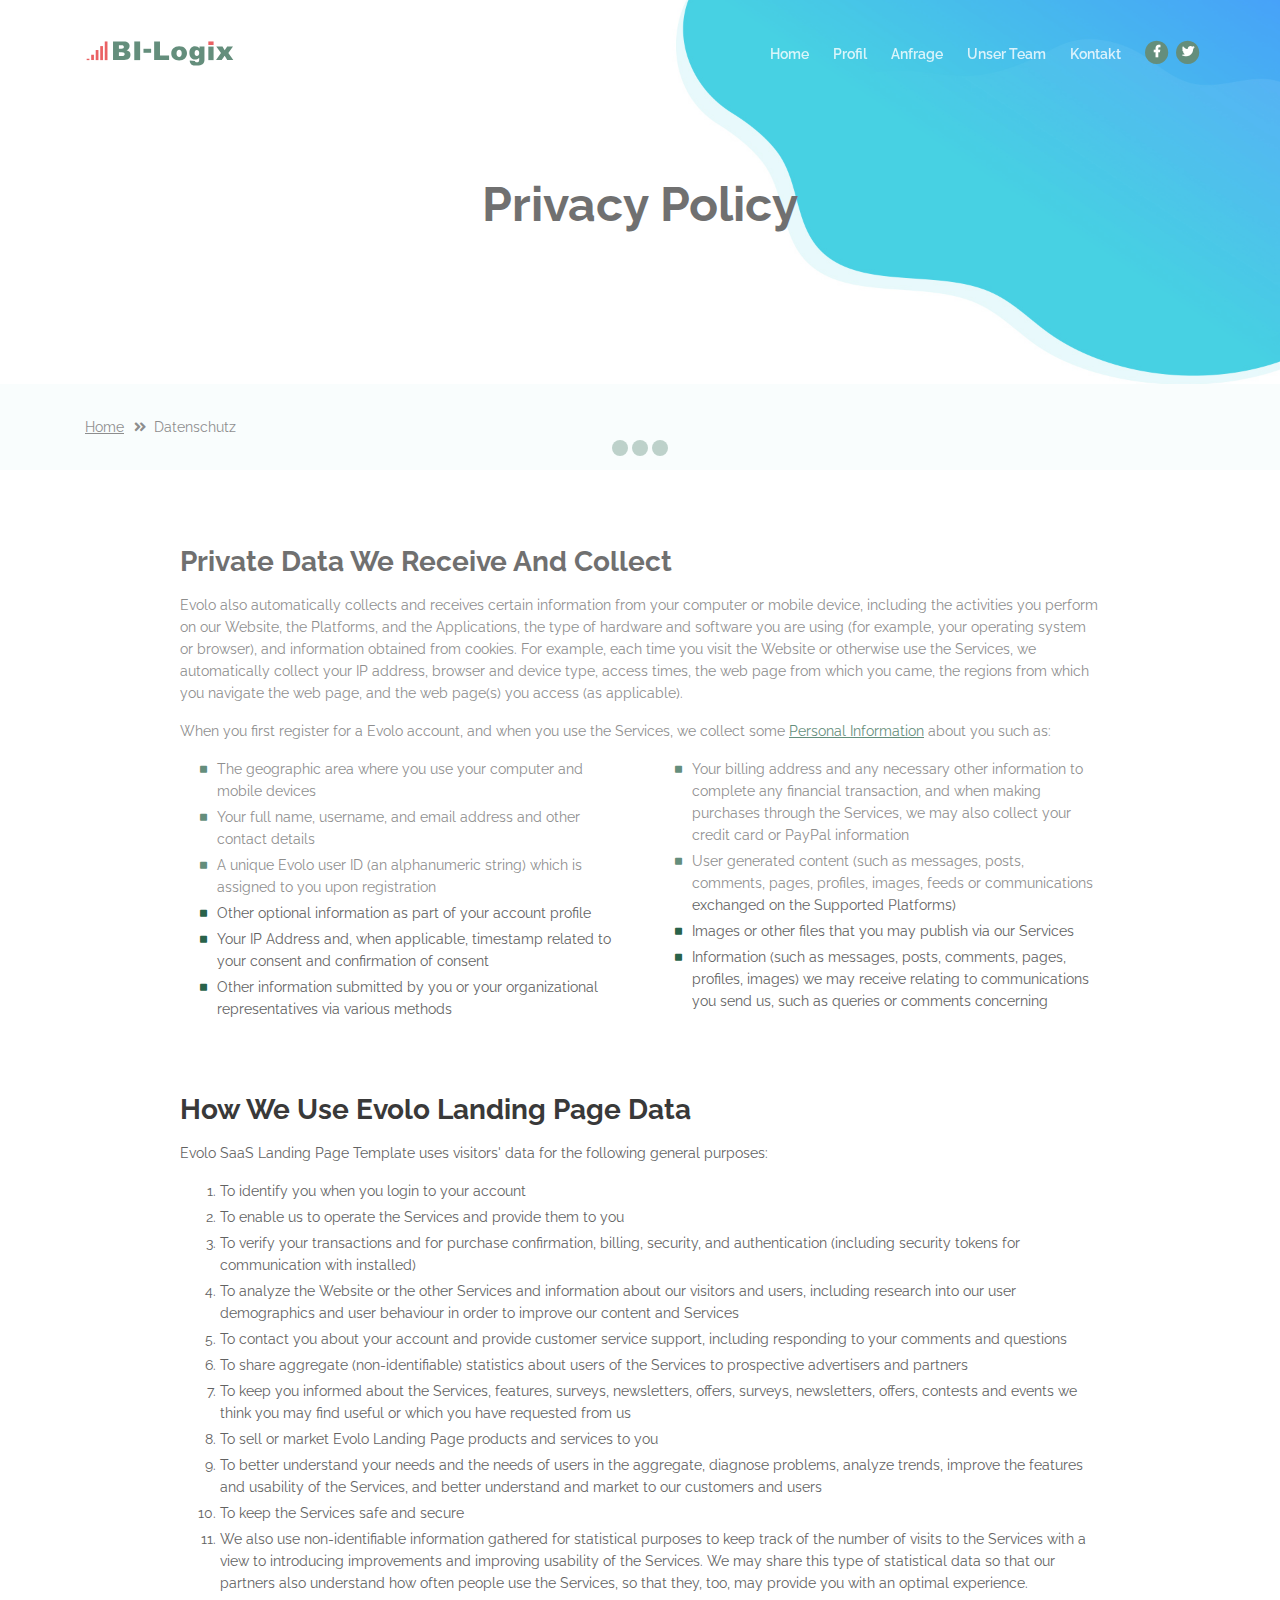
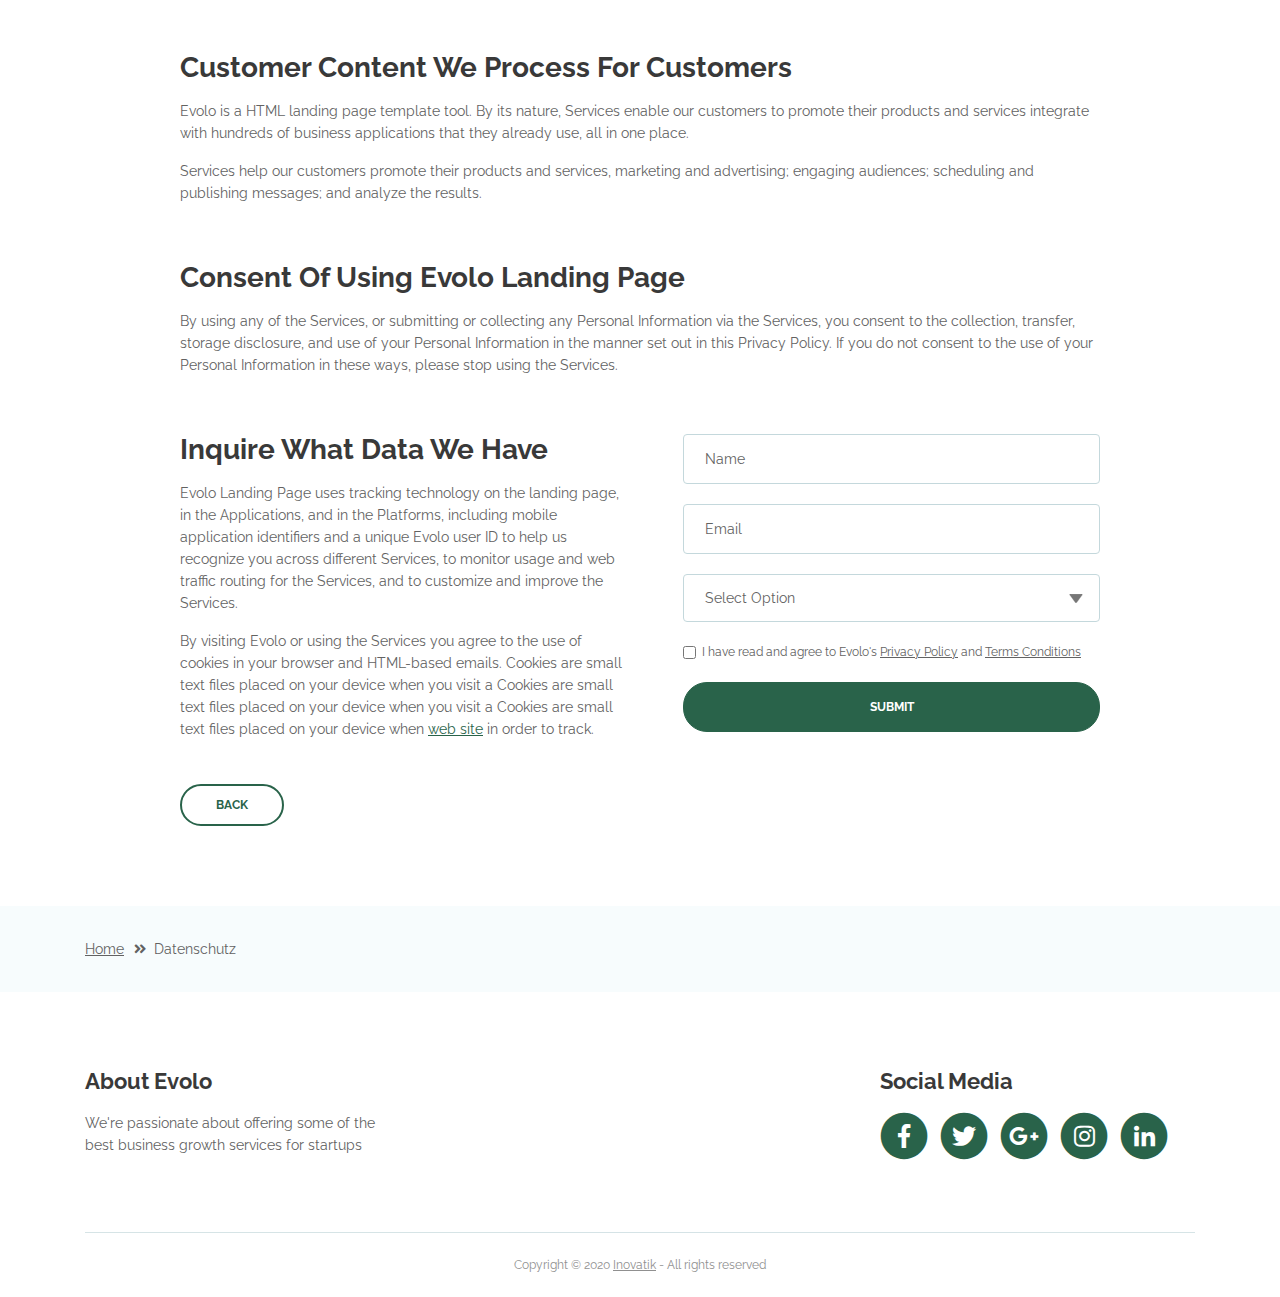
<file: privacy-policy.html>
<!DOCTYPE html>
<html lang="en">
<head>
    <meta charset="utf-8">
    <meta name="viewport" content="width=device-width, initial-scale=1, shrink-to-fit=no">
    
    <!-- SEO Meta Tags -->
    <meta name="description" content="Create a stylish landing page for your business startup and get leads for the offered services with this HTML landing page template.">
    <meta name="author" content="Inovatik">

    <!-- OG Meta Tags to improve the way the post looks when you share the page on LinkedIn, Facebook, Google+ -->
	<meta property="og:site_name" content="" /> <!-- website name -->
	<meta property="og:site" content="" /> <!-- website link -->
	<meta property="og:title" content=""/> <!-- title shown in the actual shared post -->
	<meta property="og:description" content="" /> <!-- description shown in the actual shared post -->
	<meta property="og:image" content="" /> <!-- image link, make sure it's jpg -->
	<meta property="og:url" content="" /> <!-- where do you want your post to link to -->
	<meta property="og:type" content="article" />

    <!-- Website Title -->
    <title>Datenschutz - BI-Logix</title>
    
    <!-- Styles -->
    <link href="https://fonts.googleapis.com/css?family=Raleway:400,400i,600,700,700i&amp;subset=latin-ext" rel="stylesheet">
    <link href="css/bootstrap.css" rel="stylesheet">
    <link href="css/fontawesome-all.css" rel="stylesheet">
    <link href="css/swiper.css" rel="stylesheet">
	<link href="css/magnific-popup.css" rel="stylesheet">
    <link href="css/styles.css" rel="stylesheet">
	
	<!-- Favicon  -->
    <link rel="icon" href="images/favicon.png">
</head>
<body data-spy="scroll" data-target=".fixed-top">
    
    <!-- Preloader -->
	<div class="spinner-wrapper">
        <div class="spinner">
            <div class="bounce1"></div>
            <div class="bounce2"></div>
            <div class="bounce3"></div>
        </div>
    </div>
    <!-- end of preloader -->
    

<!-- Navigation -->
<nav class="navbar navbar-expand-lg navbar-dark navbar-custom fixed-top">
    <!-- Text Logo - Use this if you don't have a graphic logo -->
    <!-- <a class="navbar-brand logo-text page-scroll" href="index.html">Evolo</a> -->

    <!-- Image Logo -->
    <a class="navbar-brand logo-image" href="index.html"><img src="images/logo.svg" alt="alternative"></a>
    
    <!-- Mobile Menu Toggle Button -->
    <button class="navbar-toggler" type="button" data-toggle="collapse" data-target="#navbarsExampleDefault" aria-controls="navbarsExampleDefault" aria-expanded="false" aria-label="Toggle navigation">
        <span class="navbar-toggler-awesome fas fa-bars"></span>
        <span class="navbar-toggler-awesome fas fa-times"></span>
    </button>
    <!-- end of mobile menu toggle button -->

    <div class="collapse navbar-collapse" id="navbarsExampleDefault">
        <ul class="navbar-nav ml-auto">
            <li class="nav-item">
                <a class="nav-link page-scroll" href="index.html#header">Home <span class="sr-only">(current)</span></a>
            </li>
            <li class="nav-item">
                <a class="nav-link page-scroll" href="index.html#profil">Profil</a>
            </li>
            <li class="nav-item">
                <a class="nav-link page-scroll" href="index.html#anfrage">Anfrage</a>
            </li>

            <!-- Dropdown Menu -->          
            <li class="nav-item ">
                <a class="nav-link page-scroll" href="index.html#team">Unser Team</a>
            </li>
            <!-- end of dropdown menu -->

            <li class="nav-item">
                <a class="nav-link page-scroll" href="index.html#kontakt">Kontakt</a>
            </li>
        </ul>
        <span class="nav-item social-icons">
            <span class="fa-stack">
                <a href="#your-link">
                    <i class="fas fa-circle fa-stack-2x facebook"></i>
                    <i class="fab fa-facebook-f fa-stack-1x"></i>
                </a>
            </span>
            <span class="fa-stack">
                <a href="#your-link">
                    <i class="fas fa-circle fa-stack-2x twitter"></i>
                    <i class="fab fa-twitter fa-stack-1x"></i>
                </a>
            </span>
        </span>
    </div>
</nav> <!-- end of navbar -->
<!-- end of navigation -->


    <!-- Header -->
    <header id="header" class="ex-header">
        <div class="container">
            <div class="row">
                <div class="col-md-12">
                    <h1>Privacy Policy</h1>
                </div> <!-- end of col -->
            </div> <!-- end of row -->
        </div> <!-- end of container -->
    </header> <!-- end of ex-header -->
    <!-- end of header -->


    <!-- Breadcrumbs -->
    <div class="ex-basic-1">
        <div class="container">
            <div class="row">
                <div class="col-lg-12">
                    <div class="breadcrumbs">
                        <a href="index.html">Home</a><i class="fa fa-angle-double-right"></i><span>Datenschutz</span>
                    </div> <!-- end of breadcrumbs -->
                </div> <!-- end of col -->
            </div> <!-- end of row -->
        </div> <!-- end of container -->
    </div> <!-- end of ex-basic-1 -->
    <!-- end of breadcrumbs -->


    <!-- Privacy Content -->
    <div class="ex-basic-2">
        <div class="container">
            <div class="row">
                <div class="col-lg-10 offset-lg-1">
                    <div class="text-container">
                        <h3>Private Data We Receive And Collect</h3>
                        <p>Evolo also automatically collects and receives certain information from your computer or mobile device, including the activities you perform on our Website, the Platforms, and the Applications, the type of hardware and software you are using (for example, your operating system or browser), and information obtained from cookies. For example, each time you visit the Website or otherwise use the Services, we automatically collect your IP address, browser and device type, access times, the web page from which you came, the regions from which you navigate the web page, and the web page(s) you access (as applicable).</p>
                        <p>When you first register for a Evolo account, and when you use the Services, we collect some <a class="turquoise" href="#your-link">Personal Information</a> about you such as:</p>
                        <div class="row">
                            <div class="col-md-6">
                                <ul class="list-unstyled li-space-lg indent">
                                    <li class="media">
                                        <i class="fas fa-square"></i>
                                        <div class="media-body">The geographic area where you use your computer and mobile devices</div>
                                    </li>
                                    <li class="media">
                                        <i class="fas fa-square"></i>
                                        <div class="media-body">Your full name, username, and email address and other contact details</div>
                                    </li>
                                    <li class="media">
                                        <i class="fas fa-square"></i>
                                        <div class="media-body">A unique Evolo user ID (an alphanumeric string) which is assigned to you upon registration</div>
                                    </li>
                                    <li class="media">
                                        <i class="fas fa-square"></i>
                                        <div class="media-body">Other optional information as part of your account profile</div>
                                    </li>
                                    <li class="media">
                                        <i class="fas fa-square"></i>
                                        <div class="media-body">Your IP Address and, when applicable, timestamp related to your consent and confirmation of consent</div>
                                    </li>
                                    <li class="media">
                                        <i class="fas fa-square"></i>
                                        <div class="media-body">Other information submitted by you or your organizational representatives via various methods</div>
                                    </li>
                                </ul>
                            </div> <!-- end of col -->

                            <div class="col-md-6">
                                <ul class="list-unstyled li-space-lg indent">
                                    <li class="media">
                                        <i class="fas fa-square"></i>
                                        <div class="media-body">Your billing address and any necessary other information to complete any financial transaction, and when making purchases through the Services, we may also collect your credit card or PayPal information</div>
                                    </li>
                                    <li class="media">
                                        <i class="fas fa-square"></i>
                                        <div class="media-body">User generated content (such as messages, posts, comments, pages, profiles, images, feeds or communications exchanged on the Supported Platforms)</div>
                                    </li>
                                    <li class="media">
                                        <i class="fas fa-square"></i>
                                        <div class="media-body">Images or other files that you may publish via our Services</div>
                                    </li>
                                    <li class="media">
                                        <i class="fas fa-square"></i>
                                        <div class="media-body">Information (such as messages, posts, comments, pages, profiles, images) we may receive relating to communications you send us, such as queries or comments concerning</div>
                                    </li>
                                </ul>
                            </div> <!-- end of col -->
                        </div> <!-- end of row -->
                    </div> <!-- end of text-container-->
                    
                    <div class="text-container">
                        <h3>How We Use Evolo Landing Page Data</h3>
                        <p>Evolo SaaS Landing Page Template uses visitors' data for the following general purposes:</p>
                        <ol class="li-space-lg">
                            <li>To identify you when you login to your account</li>
                            <li>To enable us to operate the Services and provide them to you</li>
                            <li>To verify your transactions and for purchase confirmation, billing, security, and authentication (including security tokens for communication with installed)</li>
                            <li>To analyze the Website or the other Services and information about our visitors and users, including research into our user demographics and user behaviour in order to improve our content and Services</li>
                            <li>To contact you about your account and provide customer service support, including responding to your comments and questions</li>
                            <li>To share aggregate (non-identifiable) statistics about users of the Services to prospective advertisers and partners</li>
                            <li>To keep you informed about the Services, features, surveys, newsletters, offers, surveys, newsletters, offers, contests and events we think you may find useful or which you have requested from us</li>
                            <li>To sell or market Evolo Landing Page products and services to you</li>
                            <li>To better understand your needs and the needs of users in the aggregate, diagnose problems, analyze trends, improve the features and usability of the Services, and better understand and market to our customers and users</li>
                            <li>To keep the Services safe and secure</li>
                            <li>We also use non-identifiable information gathered for statistical purposes to keep track of the number of visits to the Services with a view to introducing improvements and improving usability of the Services. We may share this type of statistical data so that our partners also understand how often people use the Services, so that they, too, may provide you with an optimal experience.</li>
                        </ol>
                    </div> <!-- end of text-container -->

                    <div class="text-container">
                        <h3>Customer Content We Process For Customers</h3>
                        <p>Evolo is a HTML landing page template tool. By its nature, Services enable our customers to promote their products and services integrate with hundreds of business applications that they already use, all in one place.</p>
                        <p>Services help our customers promote their products and services, marketing and advertising; engaging audiences; scheduling and publishing messages; and analyze the results.</p>
                    </div> <!-- end of text container -->

                    <div class="text-container">
                        <h3>Consent Of Using Evolo Landing Page</h3>
					    <p class="mb-5">By using any of the Services, or submitting or collecting any Personal Information via the Services, you consent to the collection, transfer, storage disclosure, and use of your Personal Information in the manner set out in this Privacy Policy. If you do not consent to the use of your Personal Information in these ways, please stop using the Services.</p>
                    </div> <!-- end of text-container -->
                                       
                    <div class="row">
                        <div class="col-md-6">
                            <div class="text-container last">
                                <h3>Inquire What Data We Have</h3>
                                <p>Evolo Landing Page uses tracking technology on the landing page, in the Applications, and in the Platforms, including mobile application identifiers and a unique Evolo user ID to help us recognize you across different Services, to monitor usage and web traffic routing for the Services, and to customize and improve the Services.</p>
                                <p> By visiting Evolo or using the Services you agree to the use of cookies in your browser and HTML-based emails. Cookies are small text files placed on your device when you visit a Cookies are small text files placed on your device when you visit a Cookies are small text files placed on your device when <a class="turquoise" href="#your-link">web site</a> in order to track.</p>
                            </div> <!-- end of text container -->
                        </div> <!-- end of col-->
                        <div class="col-md-6">

                            <!-- Privacy Form -->
                            <div class="form-container">
                                <form id="privacyForm" data-toggle="validator" data-focus="false">
                                    <div class="form-group">
                                        <input type="text" class="form-control-input" id="pname" required>
                                        <label class="label-control" for="pname">Name</label>
                                        <div class="help-block with-errors"></div>
                                    </div>
                                    <div class="form-group">
                                        <input type="email" class="form-control-input" id="pemail" required>
                                        <label class="label-control" for="pemail">Email</label>
                                        <div class="help-block with-errors"></div>
                                    </div>
                                    <div class="form-group">
                                        <select class="form-control-select" id="pselect" required>
                                            <option class="select-option" value="" disabled selected>Select Option</option>
                                            <option class="select-option" value="Delete data">Delete my data</option>
                                            <option class="select-option" value="Show me data">Show me my data</option>
                                        </select>
                                        <div class="help-block with-errors"></div>
                                    </div>
                                    <div class="form-group checkbox">
                                        <input type="checkbox" id="pterms" value="Agreed-to-Terms" required>I have read and agree to Evolo's <a href="privacy-policy.html">Privacy Policy</a> and <a href="terms-conditions.html">Terms Conditions</a>
                                        <div class="help-block with-errors"></div>
                                    </div>
                                    <div class="form-group">
                                        <button type="submit" class="form-control-submit-button">SUBMIT</button>
                                    </div>
                                    <div class="form-message">
                                        <div id="pmsgSubmit" class="h3 text-center hidden"></div>
                                    </div>
                                </form>
                            </div> <!-- end of form container -->
                            <!-- end of privacy form -->

                        </div> <!-- end of col--> 
                    </div> <!-- end of row -->
                    <a class="btn-outline-reg back" href="index.html">BACK</a>
                </div> <!-- end of col-->
            </div> <!-- end of row -->
        </div> <!-- end of container -->
    </div> <!-- end of ex-basic-2 -->
    <!-- end of privacy content -->


    <!-- Breadcrumbs -->
    <div class="ex-basic-1">
        <div class="container">
            <div class="row">
                <div class="col-lg-12">
                    <div class="breadcrumbs">
                        <a href="index.html">Home</a><i class="fa fa-angle-double-right"></i><span>Datenschutz</span>
                    </div> <!-- end of breadcrumbs -->
                </div> <!-- end of col -->
            </div> <!-- end of row -->
        </div> <!-- end of container -->
    </div> <!-- end of ex-basic-1 -->
    <!-- end of breadcrumbs -->

    
    <!-- Footer -->
    <div class="footer">
        <div class="container">
            <div class="row">
                <div class="col-md-4">
                    <div class="footer-col">
                        <h4>About Evolo</h4>
                        <p>We're passionate about offering some of the best business growth services for startups</p>
                    </div>
                </div> <!-- end of col -->
                <div class="col-md-4">
                    <div class="footer-col middle">   
                    </div>
                </div> <!-- end of col -->
                <div class="col-md-4">
                    <div class="footer-col last">
                        <h4>Social Media</h4>
                        <span class="fa-stack">
                            <a href="#your-link">
                                <i class="fas fa-circle fa-stack-2x"></i>
                                <i class="fab fa-facebook-f fa-stack-1x"></i>
                            </a>
                        </span>
                        <span class="fa-stack">
                            <a href="#your-link">
                                <i class="fas fa-circle fa-stack-2x"></i>
                                <i class="fab fa-twitter fa-stack-1x"></i>
                            </a>
                        </span>
                        <span class="fa-stack">
                            <a href="#your-link">
                                <i class="fas fa-circle fa-stack-2x"></i>
                                <i class="fab fa-google-plus-g fa-stack-1x"></i>
                            </a>
                        </span>
                        <span class="fa-stack">
                            <a href="#your-link">
                                <i class="fas fa-circle fa-stack-2x"></i>
                                <i class="fab fa-instagram fa-stack-1x"></i>
                            </a>
                        </span>
                        <span class="fa-stack">
                            <a href="#your-link">
                                <i class="fas fa-circle fa-stack-2x"></i>
                                <i class="fab fa-linkedin-in fa-stack-1x"></i>
                            </a>
                        </span>
                    </div> 
                </div> <!-- end of col -->
            </div> <!-- end of row -->
        </div> <!-- end of container -->
    </div> <!-- end of footer -->  
    <!-- end of footer -->


    <!-- Copyright -->
    <div class="copyright">
        <div class="container">
            <div class="row">
                <div class="col-lg-12">
                    <p class="p-small">Copyright © 2020 <a href="https://inovatik.com">Inovatik</a> - All rights reserved</p>
                </div> <!-- end of col -->
            </div> <!-- enf of row -->
        </div> <!-- end of container -->
    </div> <!-- end of copyright --> 
    <!-- end of copyright -->

	
    <!-- Scripts -->
    <script src="js/jquery.min.js"></script> <!-- jQuery for Bootstrap's JavaScript plugins -->
    <script src="js/popper.min.js"></script> <!-- Popper tooltip library for Bootstrap -->
    <script src="js/bootstrap.min.js"></script> <!-- Bootstrap framework -->
    <script src="js/jquery.easing.min.js"></script> <!-- jQuery Easing for smooth scrolling between anchors -->
    <script src="js/swiper.min.js"></script> <!-- Swiper for image and text sliders -->
    <script src="js/jquery.magnific-popup.js"></script> <!-- Magnific Popup for lightboxes -->
    <script src="js/validator.min.js"></script> <!-- Validator.js - Bootstrap plugin that validates forms -->
    <script src="js/scripts.js"></script> <!-- Custom scripts -->
    
</body>
</html>
</file>
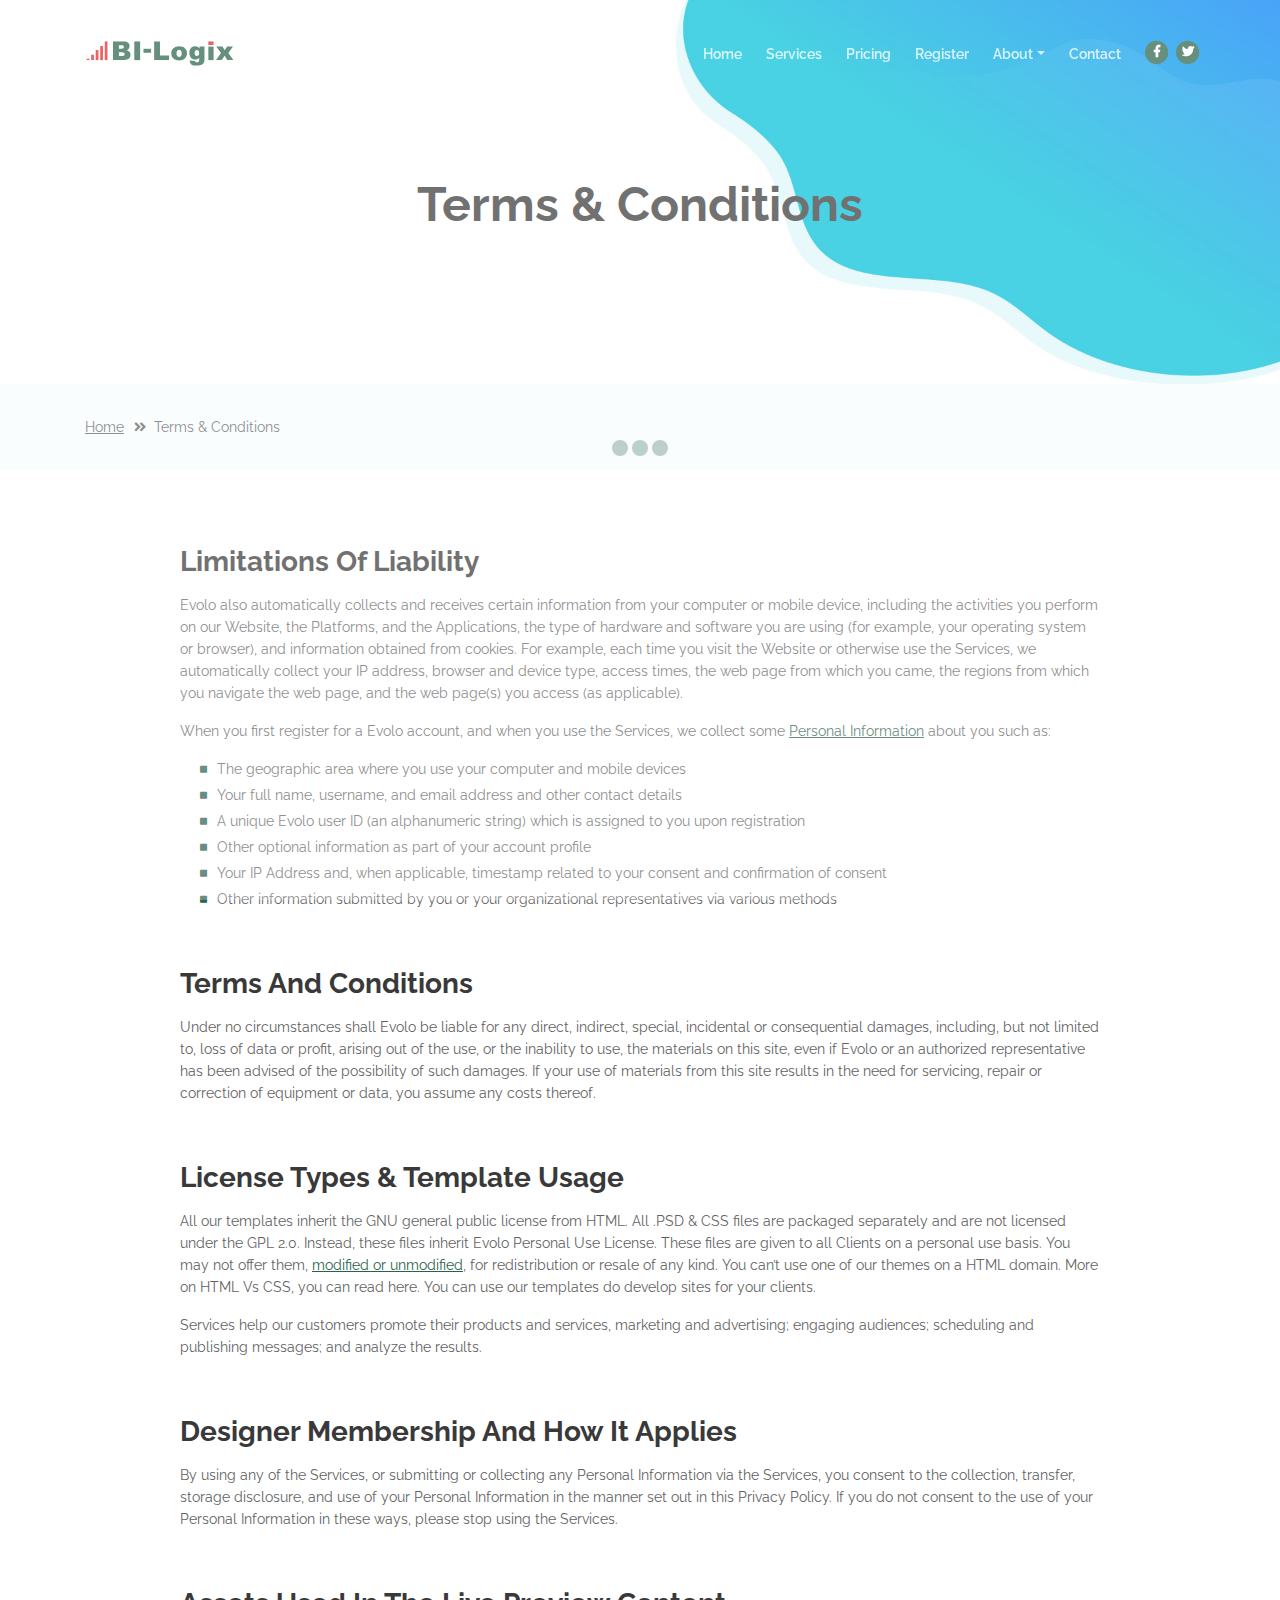
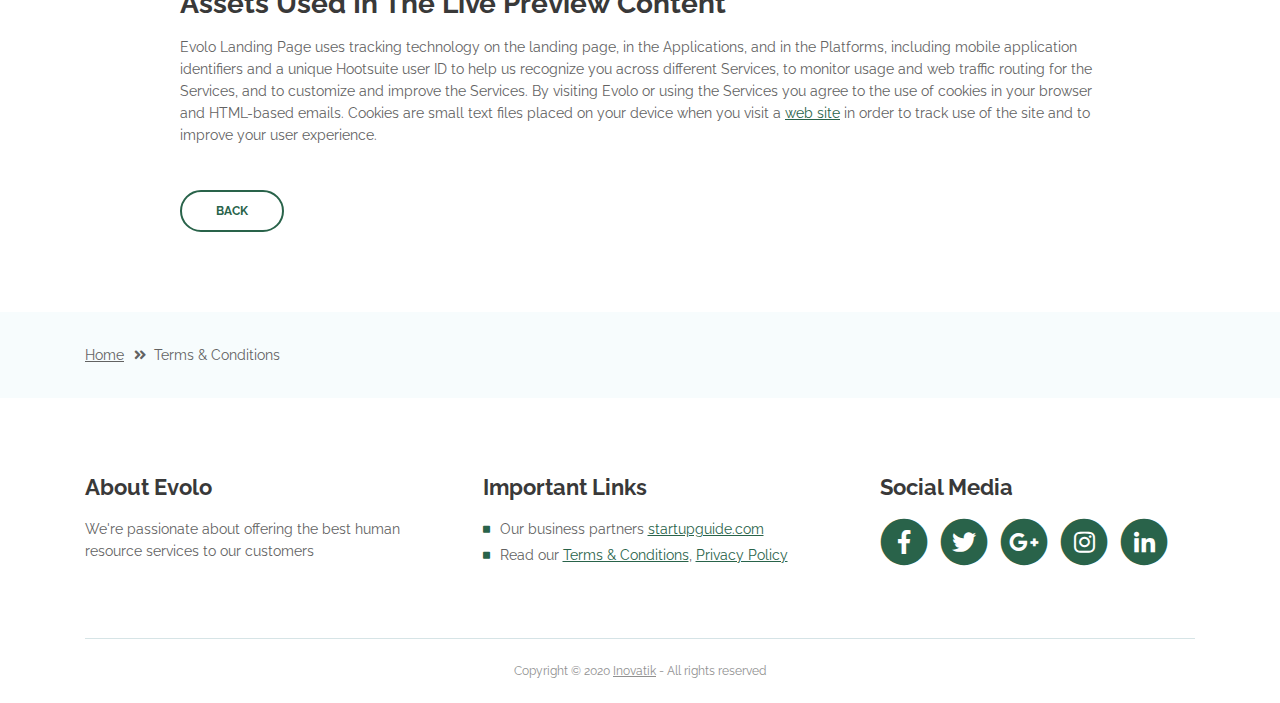
<file: terms-conditions.html>
<!DOCTYPE html>
<html lang="en">
<head>
    <meta charset="utf-8">
    <meta name="viewport" content="width=device-width, initial-scale=1, shrink-to-fit=no">
    
    <!-- SEO Meta Tags -->
    <meta name="description" content="Create a stylish landing page for your business startup and get leads for the offered services with this HTML landing page template.">
    <meta name="author" content="Inovatik">

    <!-- OG Meta Tags to improve the way the post looks when you share the page on LinkedIn, Facebook, Google+ -->
	<meta property="og:site_name" content="" /> <!-- website name -->
	<meta property="og:site" content="" /> <!-- website link -->
	<meta property="og:title" content=""/> <!-- title shown in the actual shared post -->
	<meta property="og:description" content="" /> <!-- description shown in the actual shared post -->
	<meta property="og:image" content="" /> <!-- image link, make sure it's jpg -->
	<meta property="og:url" content="" /> <!-- where do you want your post to link to -->
	<meta property="og:type" content="article" />

    <!-- Website Title -->
    <title>Terms Conditions - Evolo - StartUp HTML Landing Page Template</title>
    
    <!-- Styles -->
    <link href="https://fonts.googleapis.com/css?family=Raleway:400,400i,600,700,700i&amp;subset=latin-ext" rel="stylesheet">
    <link href="css/bootstrap.css" rel="stylesheet">
    <link href="css/fontawesome-all.css" rel="stylesheet">
    <link href="css/swiper.css" rel="stylesheet">
	<link href="css/magnific-popup.css" rel="stylesheet">
	<link href="css/styles.css" rel="stylesheet">
	
	<!-- Favicon  -->
    <link rel="icon" href="images/favicon.png">
</head>
<body data-spy="scroll" data-target=".fixed-top">
    
    <!-- Preloader -->
	<div class="spinner-wrapper">
        <div class="spinner">
            <div class="bounce1"></div>
            <div class="bounce2"></div>
            <div class="bounce3"></div>
        </div>
    </div>
    <!-- end of preloader -->
    

    <!-- Navbar -->
    <nav class="navbar navbar-expand-lg navbar-dark navbar-custom fixed-top">
        <!-- Text Logo - Use this if you don't have a graphic logo -->
        <!-- <a class="navbar-brand logo-text page-scroll" href="index.html">Evolo</a> -->

        <!-- Image Logo -->
        <a class="navbar-brand logo-image" href="index.html"><img src="images/logo.svg" alt="alternative"></a>
        
        <!-- Mobile Menu Toggle Button -->
        <button class="navbar-toggler" type="button" data-toggle="collapse" data-target="#navbarsExampleDefault" aria-controls="navbarsExampleDefault" aria-expanded="false" aria-label="Toggle navigation">
            <span class="navbar-toggler-awesome fas fa-bars"></span>
            <span class="navbar-toggler-awesome fas fa-times"></span>
        </button>
        <!-- end of mobile menu toggle button -->

        <div class="collapse navbar-collapse" id="navbarsExampleDefault">
            <ul class="navbar-nav ml-auto">
                <li class="nav-item">
                    <a class="nav-link page-scroll" href="index.html#header">Home <span class="sr-only">(current)</span></a>
                </li>
                <li class="nav-item">
                    <a class="nav-link page-scroll" href="index.html#services">Services</a>
                </li>
                <li class="nav-item">
                    <a class="nav-link page-scroll" href="index.html#details">Pricing</a>
                </li>
                <li class="nav-item">
                    <a class="nav-link page-scroll" href="index.html#pricing">Register</a>
                </li>

                <!-- Dropdown Menu -->          
                <li class="nav-item dropdown">
                    <a class="nav-link dropdown-toggle page-scroll" href="index.html#about" id="navbarDropdown" role="button" aria-haspopup="true" aria-expanded="false">About</a>
                    <div class="dropdown-menu" aria-labelledby="navbarDropdown">
                        <a class="dropdown-item" href="terms-conditions.html"><span class="item-text">Terms Conditions</span></a>
                        <div class="dropdown-items-divide-hr"></div>
                        <a class="dropdown-item" href="privacy-policy.html"><span class="item-text">Privacy Policy</span></a>
                    </div>
                </li>
                <!-- end of dropdown menu -->

                <li class="nav-item">
                    <a class="nav-link page-scroll" href="index.html#contact">Contact</a>
                </li>
            </ul>
            <span class="nav-item social-icons">
                <span class="fa-stack">
                    <a href="#your-link">
                        <i class="fas fa-circle fa-stack-2x facebook"></i>
                        <i class="fab fa-facebook-f fa-stack-1x"></i>
                    </a>
                </span>
                <span class="fa-stack">
                    <a href="#your-link">
                        <i class="fas fa-circle fa-stack-2x twitter"></i>
                        <i class="fab fa-twitter fa-stack-1x"></i>
                    </a>
                </span>
            </span>
        </div>
    </nav> <!-- end of navbar -->
    <!-- end of navbar -->


    <!-- Header -->
    <header id="header" class="ex-header">
        <div class="container">
            <div class="row">
                <div class="col-lg-12">
                    <h1>Terms & Conditions</h1>
                </div> <!-- end of col -->
            </div> <!-- end of row -->
        </div> <!-- end of container -->
    </header> <!-- end of ex-header -->
    <!-- end of header -->


    <!-- Breadcrumbs -->
    <div class="ex-basic-1">
        <div class="container">
            <div class="row">
                <div class="col-lg-12">
                    <div class="breadcrumbs">
                        <a href="index.html">Home</a><i class="fa fa-angle-double-right"></i><span>Terms & Conditions</span>
                    </div> <!-- end of breadcrumbs -->
                </div> <!-- end of col -->
            </div> <!-- end of row -->
        </div> <!-- end of container -->
    </div> <!-- end of ex-basic-1 -->
    <!-- end of breadcrumbs -->


    <!-- Terms Content -->
    <div class="ex-basic-2">
        <div class="container">
            <div class="row">
                <div class="col-lg-10 offset-lg-1">
                    <div class="text-container">
                        <h3>Limitations Of Liability</h3>
                        <p>Evolo also automatically collects and receives certain information from your computer or mobile device, including the activities you perform on our Website, the Platforms, and the Applications, the type of hardware and software you are using (for example, your operating system or browser), and information obtained from cookies. For example, each time you visit the Website or otherwise use the Services, we automatically collect your IP address, browser and device type, access times, the web page from which you came, the regions from which you navigate the web page, and the web page(s) you access (as applicable).</p>
                        <p>When you first register for a Evolo account, and when you use the Services, we collect some <a class="turquoise" href="#your-link">Personal Information</a> about you such as:</p>
                        <ul class="list-unstyled li-space-lg indent">
                            <li class="media">
                                <i class="fas fa-square"></i>
                                <div class="media-body">The geographic area where you use your computer and mobile devices</div>
                            </li>
                            <li class="media">
                                <i class="fas fa-square"></i>
                                <div class="media-body">Your full name, username, and email address and other contact details</div>
                            </li>
                            <li class="media">
                                <i class="fas fa-square"></i>
                                <div class="media-body">A unique Evolo user ID (an alphanumeric string) which is assigned to you upon registration</div>
                            </li>
                            <li class="media">
                                <i class="fas fa-square"></i>
                                <div class="media-body">Other optional information as part of your account profile</div>
                            </li>
                            <li class="media">
                                <i class="fas fa-square"></i>
                                <div class="media-body">Your IP Address and, when applicable, timestamp related to your consent and confirmation of consent</div>
                            </li>
                            <li class="media">
                                <i class="fas fa-square"></i>
                                <div class="media-body">Other information submitted by you or your organizational representatives via various methods</div>
                            </li>
                        </ul>
                    </div> <!-- end of text-container -->
                    
                    <div class="text-container">
                        <h3>Terms And Conditions</h3>
                        <p>Under no circumstances shall Evolo be liable for any direct, indirect, special, incidental or consequential damages, including, but not limited to, loss of data or profit, arising out of the use, or the inability to use, the materials on this site, even if Evolo or an authorized representative has been advised of the possibility of such damages. If your use of materials from this site results in the need for servicing, repair or correction of equipment or data, you assume any costs thereof.</p>
                    </div> <!-- end of text-container -->

                    <div class="text-container">
                        <h3>License Types & Template Usage</h3>
                        <p>All our templates inherit the GNU general public license from HTML. All .PSD & CSS files are packaged separately and are not licensed under the GPL 2.0. Instead, these files inherit Evolo Personal Use License. These files are given to all Clients on a personal use basis. You may not offer them, <a class="turquoise" href="#your-link">modified or unmodified</a>, for redistribution or resale of any kind. You can’t use one of our themes on a HTML domain. More on HTML Vs CSS, you can read here. You can use our templates do develop sites for your clients.</p>
                        <p>Services help our customers promote their products and services, marketing and advertising; engaging audiences; scheduling and publishing messages; and analyze the results.</p>
                    </div> <!-- end of text-container -->

                    <div class="text-container">
                        <h3>Designer Membership And How It Applies</h3>
                        <p>By using any of the Services, or submitting or collecting any Personal Information via the Services, you consent to the collection, transfer, storage disclosure, and use of your Personal Information in the manner set out in this Privacy Policy. If you do not consent to the use of your Personal Information in these ways, please stop using the Services.</p>
                    </div> <!-- end of text-container -->
                    
                    <div class="text-container last">
                        <h3>Assets Used In The Live Preview Content</h3>
                        <p>Evolo Landing Page uses tracking technology on the landing page, in the Applications, and in the Platforms, including mobile application identifiers and a unique Hootsuite user ID to help us recognize you across different Services, to monitor usage and web traffic routing for the Services, and to customize and improve the Services. By visiting Evolo or using the Services you agree to the use of cookies in your browser and HTML-based emails. Cookies are small text files placed on your device when you visit a <a class="turquoise" href="#your-link">web site</a> in order to track use of the site and to improve your user experience.</p>
                        <a class="btn-outline-reg" href="index.html">BACK</a>
                    </div> <!-- end of text-container -->
                </div>
            </div> <!-- end of row -->
        </div> <!-- end of container -->
    </div> <!-- end of ex-basic -->
    <!-- end of terms content -->

    
    <!-- Breadcrumbs -->
    <div class="ex-basic-1">
        <div class="container">
            <div class="row">
                <div class="col-lg-12">
                    <div class="breadcrumbs">
                        <a href="index.html">Home</a><i class="fa fa-angle-double-right"></i><span>Terms & Conditions</span>
                    </div> <!-- end of breadcrumbs -->
                </div> <!-- end of col -->
            </div> <!-- end of row -->
        </div> <!-- end of container -->
    </div> <!-- end of ex-basic-1 -->
    <!-- end of breadcrumbs -->


    <!-- Footer -->
    <div class="footer">
        <div class="container">
            <div class="row">
                <div class="col-md-4">
                    <div class="footer-col">
                        <h4>About Evolo</h4>
                        <p>We're passionate about offering the best human resource services to our customers</p>
                    </div>
                </div> <!-- end of col -->
                <div class="col-md-4">
                    <div class="footer-col middle">
                        <h4>Important Links</h4>
                        <ul class="list-unstyled li-space-lg">
                            <li class="media">
                                <i class="fas fa-square"></i>
                                <div class="media-body">Our business partners <a class="turquoise" href="#your-link">startupguide.com</a></div>
                            </li>
                            <li class="media">
                                <i class="fas fa-square"></i>
                                <div class="media-body">Read our <a class="turquoise" href="terms-conditions.html">Terms & Conditions</a>, <a class="turquoise" href="privacy-policy.html">Privacy Policy</a></div>
                            </li>
                        </ul>
                    </div>
                </div> <!-- end of col -->
                <div class="col-md-4">
                    <div class="footer-col last">
                        <h4>Social Media</h4>
                        <span class="fa-stack fa-lg">
                            <a href="#your-link">
                                <i class="fas fa-circle fa-stack-2x"></i>
                                <i class="fab fa-facebook-f fa-stack-1x"></i>
                            </a>
                        </span>
                        <span class="fa-stack fa-lg">
                            <a href="#your-link">
                                <i class="fas fa-circle fa-stack-2x"></i>
                                <i class="fab fa-twitter fa-stack-1x"></i>
                            </a>
                        </span>
                        <span class="fa-stack fa-lg">
                            <a href="#your-link">
                                <i class="fas fa-circle fa-stack-2x"></i>
                                <i class="fab fa-google-plus-g fa-stack-1x"></i>
                            </a>
                        </span>
                        <span class="fa-stack fa-lg">
                            <a href="#your-link">
                                <i class="fas fa-circle fa-stack-2x"></i>
                                <i class="fab fa-instagram fa-stack-1x"></i>
                            </a>
                        </span>
                        <span class="fa-stack fa-lg">
                            <a href="#your-link">
                                <i class="fas fa-circle fa-stack-2x"></i>
                                <i class="fab fa-linkedin-in fa-stack-1x"></i>
                            </a>
                        </span>
                    </div> 
                </div> <!-- end of col -->
            </div> <!-- end of row -->
        </div> <!-- end of container -->
    </div> <!-- end of footer -->  
    <!-- end of footer -->


    <!-- Copyright -->
    <div class="copyright">
        <div class="container">
            <div class="row">
                <div class="col-lg-12">
                    <p class="p-small">Copyright © 2020 <a href="https://inovatik.com">Inovatik</a> - All rights reserved</p>
                </div> <!-- end of col -->
            </div> <!-- enf of row -->
        </div> <!-- end of container -->
    </div> <!-- end of copyright --> 
    <!-- end of copyright -->

	
    <!-- Scripts -->
    <script src="js/jquery.min.js"></script> <!-- jQuery for Bootstrap's JavaScript plugins -->
    <script src="js/popper.min.js"></script> <!-- Popper tooltip library for Bootstrap -->
    <script src="js/bootstrap.min.js"></script> <!-- Bootstrap framework -->
    <script src="js/jquery.easing.min.js"></script> <!-- jQuery Easing for smooth scrolling between anchors -->
    <script src="js/swiper.min.js"></script> <!-- Swiper for image and text sliders -->
    <script src="js/jquery.magnific-popup.js"></script> <!-- Magnific Popup for lightboxes -->
    <script src="js/validator.min.js"></script> <!-- Validator.js - Bootstrap plugin that validates forms -->
    <script src="js/scripts.js"></script> <!-- Custom scripts -->
</body>
</html>
</file>
<file: css/styles.css>
/* Template: Evolo - StartUp HTML Landing Page Template
   Author: Inovatik
   Created: June 2019
   Description: Master CSS file
*/

/*****************************************
Table Of Contents:

01. General Styles
02. Preloader
03. Navigation
04. Header
05. Customers
06. Services
07. Details 1
08. Details 2
09. Details Lightboxes
10. Pricing
11. Request
12. Video
13. Testimonials
14. About
15. Contact
16. Footer
17. Copyright
18. Back To Top Button
19. Extra Pages
20. Media Queries
******************************************/

/*****************************************
Colors:
- Backgrounds - turquoise #00bfd8
- Backgrounds - blue #0079f9
- Backgrounds - light gray #f7fcfd
- Buttons, bullets, icons, links - turquoise #00bfd8
- Cards border, inputs border - light gray #c4d8dc
- Text headers, navbar links - black #393939
- Text body - black #626262
******************************************/


/******************************/
/*     01. General Styles     */
/******************************/


body,
html {
    width: 100%;
	height: 100%;
}

body, p {
	color: #626262; 
	font: 400 0.875rem/1.375rem "Raleway", sans-serif;
}

.p-large {
	font: 400 1rem/1.5rem "Raleway", sans-serif;
}

.p-small {
	font: 400 0.75rem/1.25rem "Raleway", sans-serif;
}

.p-heading {
	margin-bottom: 3.875rem;
}

.li-space-lg li {
	margin-bottom: 0.25rem;
}

.indent {
	padding-left: 1.25rem;
}

h1 {
	color: #393939;
	font: 700 3rem/3.5rem "Raleway", sans-serif;
}

h2 {
	color: #393939;
	font: 700 2.25rem/2.75rem "Raleway", sans-serif;
}

h3 {
	color: #393939;
	font: 700 1.75rem/2rem "Raleway", sans-serif;
}

h4 {
	color: #393939;
	font: 700 1.375rem/1.875rem "Raleway", sans-serif;
}

h5 {
	color: #393939;
	font: 700 1.125rem/1.625rem "Raleway", sans-serif;
}

h6 {
	color: #393939;
	font: 700 1rem/1.5rem "Raleway", sans-serif;
}

a {
	color: #626262;
	text-decoration: underline;
}

a:hover {
	color: #626262;
	text-decoration: underline;
}

a.turquoise {
	color: #29634a;
}

a.white {
	color: #fff;
}

.testimonial-text {
	font: italic 400 1rem/1.5rem "Raleway", sans-serif;
}

.testimonial-author {
	font: 700 1rem/1.5rem "Raleway", sans-serif;
}

.turquoise {
	color:#29634ad8;
}

.btn-solid-reg {
	display: inline-block;
	padding: 1.1875rem 2.125rem 1.1875rem 2.125rem;
	border: 0.125rem solid #29634a;
	border-radius: 2rem;
	background-color: #29634a;
	color: #fff;
	font: 700 0.75rem/0 "Raleway", sans-serif;
	text-decoration: none;
	transition: all 0.2s;
}

.btn-solid-reg:hover {
	background-color: transparent;
	color: #29634a;
	text-decoration: none;
}

.btn-solid-lg {
	display: inline-block;
	padding: 1.375rem 2.625rem 1.375rem 2.625rem;
	border: 0.125rem solid #4e5353;
	border-radius: 2rem;
	background-color:#29634a;
	color: #fff;
	font: 700 0.75rem/0 "Raleway", sans-serif;
	text-decoration: none;
	transition: all 0.2s;
}

.btn-solid-lg:hover {
	background-color: transparent;
	color:#29634a;
	text-decoration: none;
}

.btn-outline-reg {
	display: inline-block;
	padding: 1.1875rem 2.125rem 1.1875rem 2.125rem;
	border: 0.125rem solid #29634a;
	border-radius: 2rem;
	background-color: transparent;
	color: #29634a;
	font: 700 0.75rem/0 "Raleway", sans-serif;
	text-decoration: none;
	transition: all 0.2s;
}

.btn-outline-reg:hover {
	background-color: #29634a;
	color: #fff;
	text-decoration: none;
}

.btn-outline-lg {
	display: inline-block;
	padding: 1.375rem 2.625rem 1.375rem 2.625rem;
	border: 0.125rem solid #29634a;
	border-radius: 2rem;
	background-color: transparent;
	color: #29634a;
	font: 700 0.75rem/0 "Raleway", sans-serif;
	text-decoration: none;
	transition: all 0.2s;
}

.btn-outline-lg:hover {
	background-color: #29634a;
	color: #fff;
	text-decoration: none;
}

.btn-outline-sm {
	display: inline-block;
	padding: 1rem 1.625rem 0.875rem 1.625rem;
	border: 0.125rem solid #29634a;
	border-radius: 2rem;
	background-color: transparent;
	color: #29634a;
	font: 700 0.625rem/0 "Raleway", sans-serif;
	text-decoration: none;
	transition: all 0.2s;
}

.btn-outline-sm:hover {
	background-color: #29634a;
	color: #fff;
	text-decoration: none;
}

.form-group {
	position: relative;
	margin-bottom: 1.25rem;
}

.form-group.has-error.has-danger {
	margin-bottom: 0.625rem;
}

.form-group.has-error.has-danger .help-block.with-errors ul {
	margin-top: 0.375rem;
}

.label-control {
	position: absolute;
	top: 0.87rem;
	left: 1.375rem;
	color: #626262;
	opacity: 1;
	font: 400 0.875rem/1.375rem "Raleway", sans-serif;
	cursor: text;
	transition: all 0.2s ease;
}

/* IE10+ hack to solve lower label text position compared to the rest of the browsers */
@media screen and (-ms-high-contrast: active), screen and (-ms-high-contrast: none) {  
	.label-control {
		top: 0.9375rem;
	}
}

.form-control-input:focus + .label-control,
.form-control-input.notEmpty + .label-control,
.form-control-textarea:focus + .label-control,
.form-control-textarea.notEmpty + .label-control {
	top: 0.125rem;
	opacity: 1;
	font-size: 0.75rem;
	font-weight: 700;
}

.form-control-input,
.form-control-select {
	display: block; /* needed for proper display of the label in Firefox, IE, Edge */
	width: 100%;
	padding-top: 1.0625rem;
	padding-bottom: 0.0625rem;
	padding-left: 1.3125rem;
	border: 1px solid #c4d8dc;
	border-radius: 0.25rem;
	background-color: #fff;
	color: #626262;
	font: 400 0.875rem/1.875rem "Raleway", sans-serif;
	transition: all 0.2s;
	-webkit-appearance: none; /* removes inner shadow on form inputs on ios safari */
}

.form-control-select {
	padding-top: 0.5rem;
	padding-bottom: 0.5rem;
	height: 3rem;
}

/* IE10+ hack to solve lower label text position compared to the rest of the browsers */
@media screen and (-ms-high-contrast: active), screen and (-ms-high-contrast: none) {  
	.form-control-input {
		padding-top: 1.25rem;
		padding-bottom: 0.75rem;
		line-height: 1.75rem;
	}

	.form-control-select {
		padding-top: 0.875rem;
		padding-bottom: 0.75rem;
		height: 3.125rem;
		line-height: 2.125rem;
	}
}

select {
    /* you should keep these first rules in place to maintain cross-browser behavior */
    -webkit-appearance: none;
	-moz-appearance: none;
	-ms-appearance: none;
    -o-appearance: none;
    appearance: none;
    background-image: url('../images/down-arrow.png');
    background-position: 96% 50%;
    background-repeat: no-repeat;
    outline: none;
}

select::-ms-expand {
    display: none; /* removes the ugly default down arrow on select form field in IE11 */
}

.form-control-textarea {
	display: block; /* used to eliminate a bottom gap difference between Chrome and IE/FF */
	width: 100%;
	height: 8rem; /* used instead of html rows to normalize height between Chrome and IE/FF */
	padding-top: 1.25rem;
	padding-left: 1.3125rem;
	border: 1px solid #c4d8dc;
	border-radius: 0.25rem;
	background-color: #fff;
	color: #626262;
	font: 400 0.875rem/1.75rem "Raleway", sans-serif;
	transition: all 0.2s;
}

.form-control-input:focus,
.form-control-select:focus,
.form-control-textarea:focus {
	border: 1px solid #a1a1a1;
	outline: none; /* Removes blue border on focus */
}

.form-control-input:hover,
.form-control-select:hover,
.form-control-textarea:hover {
	border: 1px solid #a1a1a1;
}

.checkbox {
	font: 400 0.75rem/1.25rem "Raleway", sans-serif;
}

input[type='checkbox'] {
	vertical-align: -15%;
	margin-right: 0.375rem;
}

/* IE10+ hack to raise checkbox field position compared to the rest of the browsers */
@media screen and (-ms-high-contrast: active), screen and (-ms-high-contrast: none) {  
	input[type='checkbox'] {
		vertical-align: -9%;
	}
}

.form-control-submit-button {
	display: inline-block;
	width: 100%;
	height: 3.125rem;
	border: 1px solid #29634a;
	border-radius: 1.5rem;
	background-color: #29634a;
	color: #fff;
	font: 700 0.75rem/1.75rem "Raleway", sans-serif;
	cursor: pointer;
	transition: all 0.2s;
}

.form-control-submit-button:hover {
	background-color: transparent;
	color: #29634a;
}

/* Form Success And Error Message Formatting */
#rmsgSubmit.h3.text-center.tada.animated,
#cmsgSubmit.h3.text-center.tada.animated,
#pmsgSubmit.h3.text-center.tada.animated,
#rmsgSubmit.h3.text-center,
#cmsgSubmit.h3.text-center,
#pmsgSubmit.h3.text-center {
	display: block;
	margin-bottom: 0;
	color: #626262;
	font: 400 1.125rem/1rem "Raleway", sans-serif;
}

.help-block.with-errors .list-unstyled {
	color: #626262;
	font-size: 0.75rem;
	line-height: 1.125rem;
	text-align: left;
}

.help-block.with-errors ul {
	margin-bottom: 0;
}
/* end of form success and error message formatting */

/* Form Success And Error Message Animation - Animate.css */
@-webkit-keyframes tada {
	from {
		-webkit-transform: scale3d(1, 1, 1);
		-ms-transform: scale3d(1, 1, 1);
		transform: scale3d(1, 1, 1);
	}
	10%, 20% {
		-webkit-transform: scale3d(.9, .9, .9) rotate3d(0, 0, 1, -3deg);
		-ms-transform: scale3d(.9, .9, .9) rotate3d(0, 0, 1, -3deg);
		transform: scale3d(.9, .9, .9) rotate3d(0, 0, 1, -3deg);
	}
	30%, 50%, 70%, 90% {
		-webkit-transform: scale3d(1.1, 1.1, 1.1) rotate3d(0, 0, 1, 3deg);
		-ms-transform: scale3d(1.1, 1.1, 1.1) rotate3d(0, 0, 1, 3deg);
		transform: scale3d(1.1, 1.1, 1.1) rotate3d(0, 0, 1, 3deg);
	}
	40%, 60%, 80% {
		-webkit-transform: scale3d(1.1, 1.1, 1.1) rotate3d(0, 0, 1, -3deg);
		-ms-transform: scale3d(1.1, 1.1, 1.1) rotate3d(0, 0, 1, -3deg);
		transform: scale3d(1.1, 1.1, 1.1) rotate3d(0, 0, 1, -3deg);
	}
	to {
		-webkit-transform: scale3d(1, 1, 1);
		-ms-transform: scale3d(1, 1, 1);
		transform: scale3d(1, 1, 1);
	}
}

@keyframes tada {
	from {
		-webkit-transform: scale3d(1, 1, 1);
		-ms-transform: scale3d(1, 1, 1);
		transform: scale3d(1, 1, 1);
	}
	10%, 20% {
		-webkit-transform: scale3d(.9, .9, .9) rotate3d(0, 0, 1, -3deg);
		-ms-transform: scale3d(.9, .9, .9) rotate3d(0, 0, 1, -3deg);
		transform: scale3d(.9, .9, .9) rotate3d(0, 0, 1, -3deg);
	}
	30%, 50%, 70%, 90% {
		-webkit-transform: scale3d(1.1, 1.1, 1.1) rotate3d(0, 0, 1, 3deg);
		-ms-transform: scale3d(1.1, 1.1, 1.1) rotate3d(0, 0, 1, 3deg);
		transform: scale3d(1.1, 1.1, 1.1) rotate3d(0, 0, 1, 3deg);
	}
	40%, 60%, 80% {
		-webkit-transform: scale3d(1.1, 1.1, 1.1) rotate3d(0, 0, 1, -3deg);
		-ms-transform: scale3d(1.1, 1.1, 1.1) rotate3d(0, 0, 1, -3deg);
		transform: scale3d(1.1, 1.1, 1.1) rotate3d(0, 0, 1, -3deg);
	}
	to {
		-webkit-transform: scale3d(1, 1, 1);
		-ms-transform: scale3d(1, 1, 1);
		transform: scale3d(1, 1, 1);
	}
}

.tada {
	-webkit-animation-name: tada;
	animation-name: tada;
}

.animated {
	-webkit-animation-duration: 1s;
	animation-duration: 1s;
	-webkit-animation-fill-mode: both;
	animation-fill-mode: both;
}
/* end of form success and error message animation - Animate.css */

/* Fade-move Animation For Lightbox - Magnific Popup */
/* at start */
.my-mfp-slide-bottom .zoom-anim-dialog {
	opacity: 0;
	transition: all 0.2s ease-out;
	-webkit-transform: translateY(-1.25rem) perspective(37.5rem) rotateX(10deg);
	-ms-transform: translateY(-1.25rem) perspective(37.5rem) rotateX(10deg);
	transform: translateY(-1.25rem) perspective(37.5rem) rotateX(10deg);
}

/* animate in */
.my-mfp-slide-bottom.mfp-ready .zoom-anim-dialog {
	opacity: 1;
	-webkit-transform: translateY(0) perspective(37.5rem) rotateX(0); 
	-ms-transform: translateY(0) perspective(37.5rem) rotateX(0); 
	transform: translateY(0) perspective(37.5rem) rotateX(0); 
}

/* animate out */
.my-mfp-slide-bottom.mfp-removing .zoom-anim-dialog {
	opacity: 0;
	-webkit-transform: translateY(-0.625rem) perspective(37.5rem) rotateX(10deg); 
	-ms-transform: translateY(-0.625rem) perspective(37.5rem) rotateX(10deg); 
	transform: translateY(-0.625rem) perspective(37.5rem) rotateX(10deg); 
}

/* dark overlay, start state */
.my-mfp-slide-bottom.mfp-bg {
	opacity: 0;
	transition: opacity 0.2s ease-out;
}

/* animate in */
.my-mfp-slide-bottom.mfp-ready.mfp-bg {
	opacity: 0.8;
}
/* animate out */
.my-mfp-slide-bottom.mfp-removing.mfp-bg {
	opacity: 0;
}
/* end of fade-move animation for lightbox - magnific popup */

/* Fade Animation For Image Slider - Magnific Popup */
@-webkit-keyframes fadeIn {
	from {
		opacity: 0;
	}
	to {
		opacity: 1;
	}
}

@keyframes fadeIn {
	from {
		opacity: 0;
	}
	to {
		opacity: 1;
	}
}

.fadeIn {
	-webkit-animation: fadeIn 0.6s;
	animation: fadeIn 0.6s;
}

@-webkit-keyframes fadeOut {
	from {
		opacity: 1;
	}
	to {
		opacity: 0;
	}
}

@keyframes fadeOut {
	from {
		opacity: 1;
	}
	to {
		opacity: 0;
	}
}

.fadeOut {
	-webkit-animation: fadeOut 0.8s;
	animation: fadeOut 0.8s;
}
/* end of fade animation for image slider - magnific popup */


/*************************/
/*     02. Preloader     */
/*************************/
.spinner-wrapper {
	position: fixed;
	z-index: 999999;
	top: 0;
	right: 0;
	bottom: 0;
	left: 0;
	background: #fff;
}

.spinner {
	position: absolute;
	top: 50%; /* centers the loading animation vertically one the screen */
	left: 50%; /* centers the loading animation horizontally one the screen */
	width: 3.75rem;
	height: 1.25rem;
	margin: -0.625rem 0 0 -1.875rem; /* is width and height divided by two */ 
	text-align: center;
}

.spinner > div {
	display: inline-block;
	width: 1rem;
	height: 1rem;
	border-radius: 100%;
	background-color: #29634a;
	-webkit-animation: sk-bouncedelay 1.4s infinite ease-in-out both;
	animation: sk-bouncedelay 1.4s infinite ease-in-out both;
}

.spinner .bounce1 {
	-webkit-animation-delay: -0.32s;
	animation-delay: -0.32s;
}

.spinner .bounce2 {
	-webkit-animation-delay: -0.16s;
	animation-delay: -0.16s;
}

@-webkit-keyframes sk-bouncedelay {
	0%, 80%, 100% { -webkit-transform: scale(0); }
	40% { -webkit-transform: scale(1.0); }
}

@keyframes sk-bouncedelay {
	0%, 80%, 100% { 
		-webkit-transform: scale(0);
		-ms-transform: scale(0);
		transform: scale(0);
	} 40% { 
		-webkit-transform: scale(1.0);
		-ms-transform: scale(1.0);
		transform: scale(1.0);
	}
}


/**************************/
/*     03. Navigation     */
/**************************/
.navbar-custom {
	background-color: #fff;
	box-shadow: 0 0.0625rem 0.375rem 0 rgba(0, 0, 0, 0.1);
	font: 600 0.875rem/0.875rem "Raleway", sans-serif;
	transition: all 0.2s;
}

.navbar-custom .navbar-brand.logo-image img {
    width: 300px;
}

.navbar-custom .navbar-brand.logo-text {
	font: 600 2rem/1.5rem "Raleway", sans-serif;
	color: #393939;
	text-decoration: none;
}

.navbar-custom .navbar-nav {
	margin-top: 0.75rem;
	margin-bottom: 0.5rem;
}

.navbar-custom .nav-item .nav-link {
	padding: 0.625rem 0.75rem 0.625rem 0.75rem;
	color: #393939;
	text-decoration: none;
	transition: all 0.2s ease;
}

.navbar-custom .nav-item .nav-link:hover,
.navbar-custom .nav-item .nav-link.active {
	color: #29634a;
}

/* Dropdown Menu */
.navbar-custom .dropdown:hover > .dropdown-menu {
	display: block; /* this makes the dropdown menu stay open while hovering it */
	min-width: auto;
	animation: fadeDropdown 0.2s; /* required for the fade animation */
}

@keyframes fadeDropdown {
    0% {
        opacity: 0;
    }

    100% {
        opacity: 1;
    }
}

.navbar-custom .dropdown-toggle:focus { /* removes dropdown outline on focus */
	outline: 0;
}

.navbar-custom .dropdown-menu {
	margin-top: 0;
	border: none;
	border-radius: 0.25rem;
	background-color: #fff;
}

.navbar-custom .dropdown-item {
	color: #393939;
	text-decoration: none;
}

.navbar-custom .dropdown-item:hover {
	background-color: #fff;
}

.navbar-custom .dropdown-item .item-text {
	font: 600 0.875rem/0.875rem "Raleway", sans-serif;
}

.navbar-custom .dropdown-item:hover .item-text {
	color: #29634a;
}

.navbar-custom .dropdown-items-divide-hr {
	width: 100%;
	height: 1px;
	margin: 0.75rem auto 0.725rem auto;
	border: none;
	background-color: #c4d8dc;
	opacity: 0.2;
}
/* end of dropdown menu */

.navbar-custom .social-icons {
	display: none;
}

.navbar-custom .navbar-toggler {
	border: none;
	color: #393939;
	font-size: 2rem;
}

.navbar-custom button[aria-expanded='false'] .navbar-toggler-awesome.fas.fa-times{
	display: none;
}

.navbar-custom button[aria-expanded='false'] .navbar-toggler-awesome.fas.fa-bars{
	display: inline-block;
}

.navbar-custom button[aria-expanded='true'] .navbar-toggler-awesome.fas.fa-bars{
	display: none;
}

.navbar-custom button[aria-expanded='true'] .navbar-toggler-awesome.fas.fa-times{
	display: inline-block;
	margin-right: 0.125rem;
}


/*********************/
/*    04. Header     */
/*********************/
.header {
	background-color: #fff;
}

.header .header-content {
	padding-top: 8rem;
	padding-bottom: 4rem;
	text-align: center;
}

.header .text-container {
	margin-bottom: 4rem;
}

.header h1 {
	margin-bottom: 1.125rem;
	font-size: 2.5rem;
	line-height: 3.125rem;
}

.header .p-large {
	margin-bottom: 1.875rem;
}


/*************************/
/*     05. Customers     */
/*************************/
.slider-1 {
	padding-top: 2.25rem;
	padding-bottom: 2.125rem;
	text-align: center;
}

.slider-1 h5 {
	margin-bottom: 0.75rem;
}

.slider-1 .slider-container {
	padding-top: 2.75rem;
	padding-bottom: 2.75rem;
	border-radius: 0.5rem;
	background-color: #f7fcfd;
}


/************************/
/*     06. Services     */
/************************/
.cards-1 {
	padding-top: 4rem;
	padding-bottom: 1.625rem;
	text-align: center;
}

.cards-1 h2 {
	margin-bottom: 1rem;
}

.cards-1 .card {
	max-width: 21rem;
	margin-right: auto;
	margin-bottom: 4.5rem;
	margin-left: auto;
	padding: 3.25rem 2rem 2rem 2rem;
	border: 1px solid #c4d8dc;
	border-radius: 0.5rem;
	background: transparent;
}

.cards-1 .card-image {
	width: 6rem;
	height: 6rem;
	margin-right: auto;
	margin-bottom: 2rem;
	margin-left: auto;
	fill: red;
}

.cards-1 .card-title {
	margin-bottom: 0.875rem;
}

.cards-1 .card-body {
	padding: 0;
}


/*************************/
/*     07. Details 1     */
/*************************/
.basic-1 {
	padding-top: 1.625rem;
	padding-bottom: 3.75rem;
}

.basic-1 .text-container {
	margin-bottom: 4rem;
}

.basic-1 h2 {
	margin-bottom: 1.375rem;
}

.basic-1 .btn-solid-reg {
	margin-top: 0.625rem;
}


/*************************/
/*     08. Details 2     */
/*************************/
.basic-2 {
	padding-top: 3.75rem;
	padding-bottom: 4rem;
}

.basic-2 .image-container {
	margin-bottom: 4rem;
}

.basic-2 h2 {
	margin-bottom: 1.375rem;
}

.basic-2 .list-unstyled .fas {
	color: #29634a;
	line-height: 1.375rem;
}

.basic-2 .list-unstyled .media-body {
	margin-left: 0.625rem;
}

.basic-2 .btn-solid-reg {
	margin-top: 0.625rem;
}


/**********************************/
/*     09. Details Lightboxes     */
/**********************************/
.lightbox-basic {
	margin: 2.5rem auto;
	padding: 2rem 1.5rem 2rem 1.5rem;
	border-radius: 0.25rem;
	background: #fff;
	text-align: left;
}

.lightbox-basic .container {
	padding-right: 0;
	padding-left: 0;
}

.lightbox-basic .image-container {
	max-width: 33.75rem;
	margin-right: auto;
	margin-bottom: 3rem;
	margin-left: auto;
}

.lightbox-basic h3 {
	margin-bottom: 0.5rem;
}

.lightbox-basic hr {
	width: 2.5rem;
	height: 0.125rem;
	margin-top: 0;
	margin-bottom: 1.25rem;
	margin-left: 0;
	border: 0;
	background-color: #29634a;
	text-align: left;
}

.lightbox-basic h4 {
	margin-bottom: 1rem;
}

.lightbox-basic .list-unstyled .fas {
	color: #29634a;
	line-height: 1.375rem;
}

.lightbox-basic .list-unstyled .media-body {
	margin-left: 0.625rem;
}

.lightbox-basic .btn-outline-reg,
.lightbox-basic .btn-solid-reg {
	margin-top: 0.75rem;
}

/* Signup Button */
.lightbox-basic .btn-solid-reg.mfp-close {
	position: relative;
	width: auto;
	height: auto;
	color: #fff;
	opacity: 1;
}

.lightbox-basic .btn-solid-reg.mfp-close:hover {
	color: #29634a;
}
/* end of signup Button */

/* Back Button */
.lightbox-basic a.mfp-close.as-button {
	position: relative;
	width: auto;
	height: auto;
	margin-left: 0.375rem;
	color: #29634a;
	opacity: 1;
}

.lightbox-basic a.mfp-close.as-button:hover {
	color: #fff;
}
/* end of back button */

.lightbox-basic button.mfp-close.x-button {
	position: absolute;
	top: -0.125rem;
	right: -0.125rem;
	width: 2.75rem;
	height: 2.75rem;
	color: #707984;
}


/***********************/
/*     10. Pricing     */
/***********************/
.cards-2 {
	padding-top: 3rem;
	padding-bottom: 2.75rem;
	text-align: center;
}

.cards-2 h2 {
	margin-bottom: 1rem;
}

.cards-2 .card {
	display: block;
	max-width: 19.5rem;
	margin-right: auto;
	margin-bottom: 6rem;
	margin-left: auto;
	border: 1px solid #c4d8dc;
	border-radius: 0.5rem;
	vertical-align: top;
}

.cards-2 .card .card-body {
	padding: 2.5rem 2.75rem 1.875rem 2.5rem;
}

.cards-2 .card .card-title {
	margin-bottom: 0.625rem;
	color: #393939;
	font-weight: 700;
	font-size: 1.75rem;
	line-height: 2.25rem;
	text-align: center;
}

.cards-2 .card .card-subtitle {
	margin-bottom: 1.75rem;
}

.cards-2 .card .cell-divide-hr {
	height: 1px;
	margin-top: 0;
	margin-bottom: 0;
	border: none;
	background-color: #c4d8dc;
}

.cards-2 .card .price {
	padding-top: 0.875rem;
	padding-bottom: 1.5rem;
}

.cards-2 .card .value {
	color: #29634a;
	font-weight: 700;
	font-size: 3.5rem;
	line-height: 4rem;
	text-align: center;
}

.cards-2 .card .currency {
	margin-right: 0.375rem;
	color: #29634a;
	font-size: 1.5rem;
	vertical-align: 56%;
}

.cards-2 .card .frequency {
	margin-top: 0.25rem;
	font-size: 0.875rem;
	text-align: center;
}

.cards-2 .card .list-unstyled {
	margin-top: 1.875rem;
	margin-bottom: 1.625rem;
	text-align: left;
}

.cards-2 .card .list-unstyled.li-space-lg li {
	margin-bottom: 0.5rem;
}

.cards-2 .card .list-unstyled .fas {
	color: #29634a;
	line-height: 1.375rem;
}

.cards-2 .card .list-unstyled .fas.fa-times {
	margin-left: 0.1875rem;
	margin-right: 0.125rem;
	color: #777b7e;
}

.cards-2 .card .list-unstyled .media-body {
	margin-left: 0.625rem;
}

.cards-2 .card .button-wrapper {
	position: absolute;
	right: 0;
	bottom: -1.25rem;
	left: 0;
	text-align: center;
}

.cards-2 .card .btn-solid-reg:hover {
	background-color: #fff;
}

/* Best Value Label */
.cards-2 .card .label {
    position: absolute;
    top: 0;
    right: 0;
    width: 10.625rem;
    height: 10.625rem;
    overflow: hidden;
}

.cards-2 .card .label .best-value {
    position: relative;
	width: 13.75rem;
	padding: 0.3125rem 0 0.3125rem 4.125rem;
    background-color: #29634a;
	color: #fff;
    -webkit-transform: rotate(45deg) translate3d(0, 0, 0);
    -ms-transform: rotate(45deg) translate3d(0, 0, 0);
    transform: rotate(45deg) translate3d(0, 0, 0);
}
/* end of best value label */


/***********************/
/*     11. Request     */
/***********************/
.form-1 {
	padding-top: 6.875rem;
	padding-bottom: 6.25rem;
	background-color: #f9fafc;
}

.form-1 h2 {
	margin-bottom: 1.25rem;
}

.form-1 .list-unstyled {
	margin-top: 1.375rem;
}

.form-1 .list-unstyled .fas {
	color: #29634a;
	line-height: 1.375rem;
}

.form-1 .list-unstyled .media-body {
	margin-left: 0.625rem;
}

.form-1 .text-container {
	margin-bottom: 3.5rem;
}


/*********************/
/*     12. Video     */
/*********************/
.basic-3 {
	padding-top: 6.875rem;
	padding-bottom: 6.125rem;
}

.basic-3 h2 {
	margin-bottom: 3rem;
	text-align: center;
}

.basic-3 .image-container {
	margin-bottom: 2.25rem;
}

.basic-3 .image-container img {
	border-radius: 0.5rem;
}

.basic-3 .video-wrapper {
	position: relative;
}

/* Video Play Button */
.basic-3 .video-play-button {
	position: absolute;
	z-index: 10;
	top: 50%;
	left: 50%;
	display: block;
	box-sizing: content-box;
	width: 2rem;
	height: 2.75rem;
	padding: 1.125rem 1.25rem 1.125rem 1.75rem;
	border-radius: 50%;
	-webkit-transform: translateX(-50%) translateY(-50%);
	-ms-transform: translateX(-50%) translateY(-50%);
	transform: translateX(-50%) translateY(-50%);
}
  
.basic-3 .video-play-button:before {
	content: "";
	position: absolute;
	z-index: 0;
	top: 50%;
	left: 50%;
	display: block;
	width: 4.75rem;
	height: 4.75rem;
	border-radius: 50%;
	background: #29634a;
	animation: pulse-border 1500ms ease-out infinite;
	-webkit-transform: translateX(-50%) translateY(-50%);
	-ms-transform: translateX(-50%) translateY(-50%);
	transform: translateX(-50%) translateY(-50%);
}
  
.basic-3 .video-play-button:after {
	content: "";
	position: absolute;
	z-index: 1;
	top: 50%;
	left: 50%;
	display: block;
	width: 4.375rem;
	height: 4.375rem;
	border-radius: 50%;
	background: #29634a;
	transition: all 200ms;
	-webkit-transform: translateX(-50%) translateY(-50%);
	-ms-transform: translateX(-50%) translateY(-50%);
	transform: translateX(-50%) translateY(-50%);
}
  
.basic-3 .video-play-button span {
	position: relative;
	display: block;
	z-index: 3;
	top: 0.375rem;
	left: 0.25rem;
	width: 0;
	height: 0;
	border-left: 1.625rem solid #fff;
	border-top: 1rem solid transparent;
	border-bottom: 1rem solid transparent;
}
  
@keyframes pulse-border {
	0% {
		transform: translateX(-50%) translateY(-50%) translateZ(0) scale(1);
		opacity: 1;
	}
	100% {
		transform: translateX(-50%) translateY(-50%) translateZ(0) scale(1.5);
		opacity: 0;
	}
}
/* end of video play button */

.basic-3 p {
	text-align: center;
}


/****************************/
/*     13. Testimonials     */
/****************************/
.slider-2 {
	padding-top: 7.5rem;
	padding-bottom: 7rem;
	background: url('../images/testimonials-background.jpg') center center no-repeat;
	background-size: cover; 
}

.slider-2 .image-container {
	margin-bottom: 4rem;
}

.slider-2 h2 {
	margin-bottom: 2.5rem;
	text-align: center;
}

.slider-2 .slider-container {
	position: relative;
}

.slider-2 .swiper-container {
	position: static;
	width: 90%;
	text-align: center;
}

.slider-2 .swiper-button-prev:focus,
.slider-2 .swiper-button-next:focus {
	/* even if you can't see it chrome you can see it on mobile device */
	outline: none;
}

.slider-2 .swiper-button-prev {
	left: -0.5rem;
	background-image: url("data:image/svg+xml;charset=utf-8,%3Csvg%20xmlns%3D'http%3A%2F%2Fwww.w3.org%2F2000%2Fsvg'%20viewBox%3D'0%200%2028%2044'%3E%3Cpath%20d%3D'M0%2C22L22%2C0l2.1%2C2.1L4.2%2C22l19.9%2C19.9L22%2C44L0%2C22L0%2C22L0%2C22z'%20fill%3D'%23626262'%2F%3E%3C%2Fsvg%3E");
	background-size: 1.125rem 1.75rem;
}

.slider-2 .swiper-button-next {
	right: -0.5rem;
	background-image: url("data:image/svg+xml;charset=utf-8,%3Csvg%20xmlns%3D'http%3A%2F%2Fwww.w3.org%2F2000%2Fsvg'%20viewBox%3D'0%200%2028%2044'%3E%3Cpath%20d%3D'M27%2C22L27%2C22L5%2C44l-2.1-2.1L22.8%2C22L2.9%2C2.1L5%2C0L27%2C22L27%2C22z'%20fill%3D'%23626262'%2F%3E%3C%2Fsvg%3E");
	background-size: 1.125rem 1.75rem;
}

.slider-2 .card {
	position: relative;
	border: none;
	background-color: transparent;
}

.slider-2 .card-image {
	width: 7rem;
	height: 7rem;
	margin-right: auto;
	margin-bottom: 0.25rem;
	margin-left: auto;
	border-radius: 50%;
}

.slider-2 .card-body {
	padding-bottom: 0;
}

.slider-2 .testimonial-author {
	margin-bottom: 0;
}


/*********************/
/*     14. About     */
/*********************/
.basic-4 {
	padding-top: 7rem;
	padding-bottom: 4rem;
	text-align: center;
}

.basic-4 h2 {
	margin-bottom: 1rem;
	text-align: center;
}

.basic-4 .team-member {
	max-width: 12.5rem;
	margin-right: auto;
	margin-bottom: 3.5rem;
	margin-left: auto;
}

/* Hover Animation */
.basic-4 .image-wrapper {
	overflow: hidden;
	margin-bottom: 1.5rem;
	border-radius: 50%;
}

.basic-4 .image-wrapper img {
	margin: 0;
	transition: all 0.3s;
}

.basic-4 .image-wrapper:hover img {
	-moz-transform: scale(1.15);
	-webkit-transform: scale(1.15);
	transform: scale(1.15);
} 
/* end of hover animation */

.basic-4 .team-member .p-large {
	margin-bottom: 0.25rem;
	font-size: 1.125rem;
}

.basic-4 .team-member .job-title {
	margin-bottom: 0.375rem;
}

.basic-4 .fa-stack {
	margin-top: 0.375rem;
	margin-right: 0.125rem;
	margin-left: 0.125rem;
	font-size: 0.875rem;
}

.basic-4 .fa-stack-2x {
	color: #29634a;
	transition: all 0.2s ease;
}

.basic-4 .fa-stack-1x {
	color: #fff;
	transition: all 0.2s ease;
}

.basic-4 .fa-stack:hover .fa-stack-2x {
	color: #e22427;
}

.basic-4 .fa-stack:hover .fa-stack-1x {
	color: #fff;
}


/***********************/
/*     15. Contact     */
/***********************/
.form-2 {
	padding-top: 7rem;
	padding-bottom: 6.25rem;
	background: url('../images/contact-background.jpg') center center no-repeat;
	background-size: cover; 
}

.form-2 h2 {
	margin-bottom: 1rem;
	text-align: center;
}

.form-2 .list-unstyled {
	margin-bottom: 3.75rem;
	font-size: 1rem;
	line-height: 1.5rem;
	text-align: center;
}

.form-2 .list-unstyled .fas,
.form-2 .list-unstyled .fab {
	margin-right: 0.5rem;
	font-size: 0.875rem;
	color: #29634a;
}

.form-2 .list-unstyled .fa-phone {
	vertical-align: 3%;
}

.form-2 .map-responsive {
	position: relative;
	overflow: hidden;
	height: 0;
	margin-bottom: 4rem;
	padding-bottom: 70%;
	border-radius: 0.25rem;
}

.form-2 .map-responsive iframe {
	position: absolute;
	top: 0;
	left: 0;
	width: 100%;
	height: 100%;
	border: none; 
}


/**********************/
/*     16. Footer     */
/**********************/
.footer {
	padding-top: 4.625rem;
	padding-bottom: 0.5rem;
}

.footer .footer-col {
	margin-bottom: 2.25rem;
}

.footer h4 {
	margin-bottom: 1rem;
}

.footer .list-unstyled .fas {
	color: #29634a;
	font-size: 0.5rem;
	line-height: 1.375rem;
}

.footer .list-unstyled .media-body {
	margin-left: 0.625rem;
}

.footer .fa-stack {
	margin-bottom: 0.75rem;
	margin-right: 0.5rem;
	font-size: 1.5rem;
}

.footer .fa-stack .fa-stack-1x {
    color: #fff;
	transition: all 0.2s ease;
}

.footer .fa-stack .fa-stack-2x {
	color: #29634a;
	transition: all 0.2s ease;
}

.footer .fa-stack:hover .fa-stack-1x {
	color: #fff;
}

.footer .fa-stack:hover .fa-stack-2x {
    color: #e22427;
}


/*************************/
/*     17. Copyright     */
/*************************/
.copyright {
	padding-top: 1rem;
	padding-bottom: 0.375rem;
	text-align: center;
}

.copyright .p-small {
	padding-top: 1.375rem;
	border-top: 1px solid #c4d8dc;
	opacity: 0.7;
}


/**********************************/
/*     18. Back To Top Button     */
/**********************************/
a.back-to-top {
	position: fixed;
	z-index: 999;
	right: 0.75rem;
	bottom: 0.75rem;
	display: none;
	width: 2.625rem;
	height: 2.625rem;
	border-radius: 1.875rem;
	background: #29634a url("../images/up-arrow.png") no-repeat center 47%;
	background-size: 1.125rem 1.125rem;
	text-indent: -9999px;
}

a:hover.back-to-top {
	background-color: #e22427; 
}


/***************************/
/*     19. Extra Pages     */
/***************************/
.ex-header {
	padding-top: 8rem;
	padding-bottom: 5rem;
	text-align: center;
}

.ex-basic-1 {
	padding-top: 2rem;
	padding-bottom: 0.875rem;
	background-color: #f7fcfd;
}

.ex-basic-1 .breadcrumbs {
	margin-bottom: 1.125rem;
}

.ex-basic-1 .breadcrumbs .fa {
	margin-right: 0.5rem;
	margin-left: 0.625rem;
}

.ex-basic-2 {
	padding-top: 4.75rem;
	padding-bottom: 4rem;
}

.ex-basic-2 h3 {
	margin-bottom: 1rem;
}

.ex-basic-2 .text-container {
	margin-bottom: 3.625rem;
}

.ex-basic-2 .text-container.last {
	margin-bottom: 0;
}

.ex-basic-2 .list-unstyled .fas {
	color: #29634a;
	font-size: 0.5rem;
	line-height: 1.375rem;
}

.ex-basic-2 .list-unstyled .media-body {
	margin-left: 0.625rem;
}

.ex-basic-2 .btn-outline-reg {
	margin-top: 1.75rem;
}

.ex-basic-2 .image-container-large {
	margin-bottom: 4rem;
}

.ex-basic-2 .image-container-large img {
	border-radius: 0.25rem;
}

.ex-basic-2 .image-container-small img {
	border-radius: 0.25rem;
}

.ex-basic-2 .text-container.dark-bg {
	padding: 1.625rem 1.5rem 0.75rem 2rem;
	background-color: #f9fafc;
}


/*****************************/
/*     20. Media Queries     */
/*****************************/	
/* Min-width width 320px */
@media (min-width: 320px) {
	.navbar-custom .navbar-brand.logo-image img {
		width: 8em;
	}

	.header h1{
		font-size: 1.8em;
		line-height: 1;
	}
}
/*end of min-witdh 320px*/

@media (min-width: 768px) {
	
	/* General Styles */
	.p-heading {
		width: 85%;
		margin-right: auto;
		margin-left: auto;
	}
	/* end of general styles */


	/* Header */
	.header .header-content {
		padding-top: 10.5rem;
	}

	
	/* end of header 
	.header h1 {
		line-height: 3.5rem;
	}*/


	/* Customers */
	.slider-1 {
		padding-top: 3rem;
		padding-bottom: 2.875rem;
	}

	.slider-1 .slider-container {
		padding-right: 3.5rem;
		padding-left: 3.5rem;
	}
	/* end of customers */


	/* Video */
	.basic-3 p {
		width: 85%;
		margin-right: auto;
		margin-left: auto;
	}
	/* end of video */


	/* Testimonials */
	.slider-2 .slider-container {
		width: 70%;
		margin-right: auto;
		margin-left: auto;
	}

	.slider-2 .swiper-container {
		width: 85%;
	}

	.slider-2 .swiper-button-prev {
		left: 1rem;
		width: 1.375rem;
		background-size: 1.375rem 2.125rem;
	}
	
	.slider-2 .swiper-button-next {
		right: 1rem;
		width: 1.375rem;
		background-size: 1.375rem 2.125rem;
	}
	/* end of testimonials */


	/* About */
	.basic-4 .team-member {
		display: inline-block;
		width: 12.5rem;
		margin-right: 2rem;
		margin-left: 2rem;
		vertical-align: top;
	}
	/* end of about */


	/* Contact */
	.form-2 .list-unstyled li {
		display: inline-block;
		margin-right: 0.5rem;
		margin-left: 0.5rem;
	}

	.form-2 .list-unstyled .address {
		display: block;
	}
	/* end of contact */


	/* Extra Pages */
	.ex-header {
		padding-top: 11rem;
		padding-bottom: 9rem;
	}

	.ex-basic-2 .text-container.dark {
		padding: 2.5rem 3rem 2rem 3rem;
	}

	.ex-basic-2 .text-container.column {
		width: 90%;
		margin-right: auto;
		margin-left: auto;
	}
	/* end of extra pages */
}
/* end of min-width width 768px */


/* Min-width width 992px */
@media (min-width: 992px) {

	.header h1 {
		font-size: 2.5rem;
		line-height: 3.5rem;
	}
	
	/* Navigation */
	.navbar-custom {
		padding: 2.125rem 1.5rem 2.125rem 2rem;
		box-shadow: none;
        background: transparent;
	}
	
	.navbar-custom .navbar-nav {
		margin-top: 0;
		margin-bottom: 0;
	}

	.navbar-custom .nav-item .nav-link {
		padding: 0.25rem 0.75rem 0.25rem 0.75rem;
		color: #fff;
		opacity: 0.8;
	}
	
	.navbar-custom .nav-item .nav-link:hover,
	.navbar-custom .nav-item .nav-link.active {
		color: #fff;
		opacity: 1;
	}

	.navbar-custom.top-nav-collapse {
        padding: 0.5rem 1.5rem 0.5rem 2rem;
		box-shadow: 0 0.0625rem 0.375rem 0 rgba(0, 0, 0, 0.1);
		background-color: #fff;
	}

	.navbar-custom.top-nav-collapse .nav-item .nav-link {
		color: #393939;
		opacity: 1;
	}
	
	.navbar-custom.top-nav-collapse .nav-item .nav-link:hover,
	.navbar-custom.top-nav-collapse .nav-item .nav-link.active {
		color: #e22427;
	}

	.navbar-custom .dropdown-menu {
		padding-top: 1rem;
		padding-bottom: 1rem;
		border-top: 0.75rem solid rgba(0, 0, 0, 0);
		border-radius: 0.25rem;
	}

	.navbar-custom.top-nav-collapse .dropdown-menu {
		border-top: 0.5rem solid rgba(0, 0, 0, 0);
		box-shadow: 0 0.375rem 0.375rem 0 rgba(0, 0, 0, 0.02);
	}

	.navbar-custom .dropdown-item {
		padding-top: 0.25rem;
		padding-bottom: 0.25rem;
	}

	.navbar-custom .dropdown-items-divide-hr {
		width: 84%;
	}

	.navbar-custom .social-icons {
		display: block;
		margin-left: 0.5rem;
	}

	.navbar-custom .fa-stack {
		margin-bottom: 0.1875rem;
		margin-left: 0.25rem;
		font-size: 0.75rem;
	}
	
	.navbar-custom .fa-stack-2x {
		color: #29634a;
		transition: all 0.2s ease;
	}
	
	.navbar-custom .fa-stack-1x {
		color: #fff;
		transition: all 0.2s ease;
	}

	.navbar-custom .fa-stack:hover .fa-stack-2x {
		color: #fff;
	}

	.navbar-custom .fa-stack:hover .fa-stack-1x {
		color: #29634a;
	}

	.navbar-custom.top-nav-collapse .fa-stack-2x {
		color: #29634a;
	}
	
	.navbar-custom.top-nav-collapse .fa-stack-1x {
		color: #fff;
	}

	.navbar-custom.top-nav-collapse .fa-stack:hover .fa-stack-2x {
		color: #e22427;
	}
	
	.navbar-custom.top-nav-collapse .fa-stack:hover .fa-stack-1x {
		color: #fff;
	}
	/* end of navigation */


	/* General Styles */
	.p-heading {
		width: 65%;
	}
	/* end of general styles */


	/* Header */
	.header {
		background: url('../images/header-background.jpg') center center no-repeat;
		background-size: cover; 
	}

	.header .header-content {
		padding-top: 11.5rem;
		text-align: left;
	}

	.header .text-container {
		margin-top: 3rem;
		margin-bottom: 0;
	}
	/* end of header */


	/* Services */
	.cards-1 .card {
		display: inline-block;
		max-width: 17.125rem;
		vertical-align: top;
	}

	.cards-1 .col-lg-12 div.card:nth-child(3n+2) {
		margin-right: 2rem;
		margin-left: 2rem;
	}

	.cards-1 .card-title{
		font-size: 1.3em;
	}

	/* end of services */

	

	/* Details 1 */
	.basic-1 .text-container {
		margin-top: 3.875rem;
		margin-bottom: 0;
	}
	/* end of details 1 */


	/* Details 2 */
	.basic-2 .image-container {
		margin-bottom: 0;
	}

	.basic-2 .text-container {
		margin-top: 3.125rem;
	}
	/* end of details 2 */


	/* Details Lightboxes */
	.lightbox-basic {
		max-width: 62.5rem;
		padding: 2.5rem 2.5rem 2.5rem 2.5rem;
	}

	.lightbox-basic .image-container {
		max-width: 100%;
		margin-right: 2rem;
		margin-bottom: 0;
		margin-left: 0.5rem;
	}
	
	.lightbox-basic h3 {
		margin-top: 0.5rem;
	}
	/* end of details lightboxes */


	/* Pricing */
	.cards-2 .card {
		display: inline-block;
		width: 17.125rem;
		max-width: 100%;
		margin-right: 1rem;
		margin-left: 1rem;
	}
	/* end of pricing */


	/* Request */
	.form-1 {
		padding-top: 7.5rem;
	}

	.form-1 .text-container {
		margin-top: 1.5rem;
		margin-bottom: 0;
	}
	/* end of request */


	/* Video */
	.basic-3 .image-container {
		max-width: 53.125rem;
		margin-right: auto;
		margin-left: auto;
	}

	.basic-3 p {
		width: 65%;
	}
	/* end of video */
	

	/* Testimonials */
	.slider-2 {
		padding-bottom: 7.5rem;
	}

	.slider-2 .image-container {
		margin-bottom: 0;
	}

	.slider-2 .slider-container {
		width: 88%;
	}

	.slider-2 .swiper-container {
		width: 82%;
	}
	/* end of testimonials */


	/* Contact */
	.form-2 .map-responsive {
		margin-bottom: 0;
	}
	/* end of contact */


	/* Extra Pages */
	.ex-header {
		background: url('../images/ex-header-background.jpg') center center no-repeat;
		background-size: cover;
	}

	.ex-header h1 {
		width: 80%;
		margin-right: auto;
		margin-left: auto;
	}

	.ex-basic-2 {
		padding-bottom: 5rem;
	}

	.ex-basic-2 .text-container.column {
		margin-bottom: 0;
	}
	/* end of extra pages */
}
/* end of min-width width 992px */


/* Min-width width 1200px */
@media (min-width: 1200px) {
	
	/* Navigation */
	.navbar-custom {
		padding: 2.125rem 5rem 2.125rem 5rem;
	}

	.navbar-custom.top-nav-collapse {
        padding: 0.5rem 5rem 0.5rem 5rem;
	}
	/* end of navigation */

	
	/* General Styles */
	.p-heading {
		width: 55%;
	}
	/* end of general styles */


	/* Header */
	.header .header-content {
		padding-top: 12.5rem;
	}

	.header .text-container {
		margin-top: 5.375rem;
		margin-left: 1rem;
		margin-right: 2rem;
	}

	.header .image-container {
		margin-left: 2rem;
		margin-right: 1rem;
	}
	/* end of header */
	

	/* Customers */
	.slider-1 .slider-container {
		margin-right: 3rem;
		margin-left: 3rem;
		padding-right: 2.5rem;
		padding-left: 2.5rem;
	}
	/* end of customers */


	/* Services */
	.cards-1 .card {
		max-width: 21rem;
	}

	.cards-1 .col-lg-12 div.card:nth-child(3n+2) {
		margin-right: 2.875rem;
		margin-left: 2.875rem;
	}

	.cards-1 .card-title{
		font-size: 1.7em;
	}



	/* end of services */


	/* Details 1 */
	.basic-1 .text-container {
		margin-top: 6.125rem;
		margin-right: 4rem;
		margin-left: 1rem;
	}
	/* end of details 1 */


	/* Details 2 */
	.basic-2 .text-container {
		margin-top: 5.375rem;
		margin-right: 1rem;
		margin-left: 4rem;
	}
	/* end of details 2 */


	/* Pricing */
	.cards-2 .card {
		width: 19.5rem;
		margin-right: 1.625rem;
		margin-left: 1.625rem;
	}
	/* end of pricing */


	/* Request */
	.form-1 .text-container {
		margin-right: 1.5rem;
		margin-left: 6rem;
	}

	.form-1 form {
		margin-right: 6rem;
		margin-left: 1.5rem;
	}
	/* end of request */


	/* Video */
	.basic-3 p {
		width: 55%;
	}
	/* end of video */


	/* Testimonials */
	.slider-2 h2 {
		margin-top: 3.5rem;
	}
	/* end of testimonials */


	/* About */
	.basic-4 .team-member {
		margin-right: 2.25rem;
		margin-left: 2.25rem;
	}
	/* end of about */


	/* Contact */
	.form-2 .map-responsive {
		max-width: 31rem;
		margin-right: auto;
		margin-left: auto;
	}

	.form-2 #contactForm {
		max-width: 31rem;
		margin-right: auto;
		margin-left: auto;
	}
	/* end of contact */


	/* Footer */
	.footer .footer-col {
		width: 90%;
	}

	.footer .footer-col.middle {
		margin-right: auto;
		margin-left: auto;
	}

	.footer .footer-col.last {
		margin-right: 0;
		margin-left: auto;
	}
	/* end of footer */


	/* Extra Pages */
	.ex-header h1 {
		width: 60%;
		margin-right: auto;
		margin-left: auto;
	}

	.ex-basic-2 .form-container {
		margin-left: 1.75rem;
	}

	.ex-basic-2 .image-container-small {
		margin-left: 1.75rem;
	}
	/* end of extra pages */
}
/* end of min-width width 1200px */
</file>
